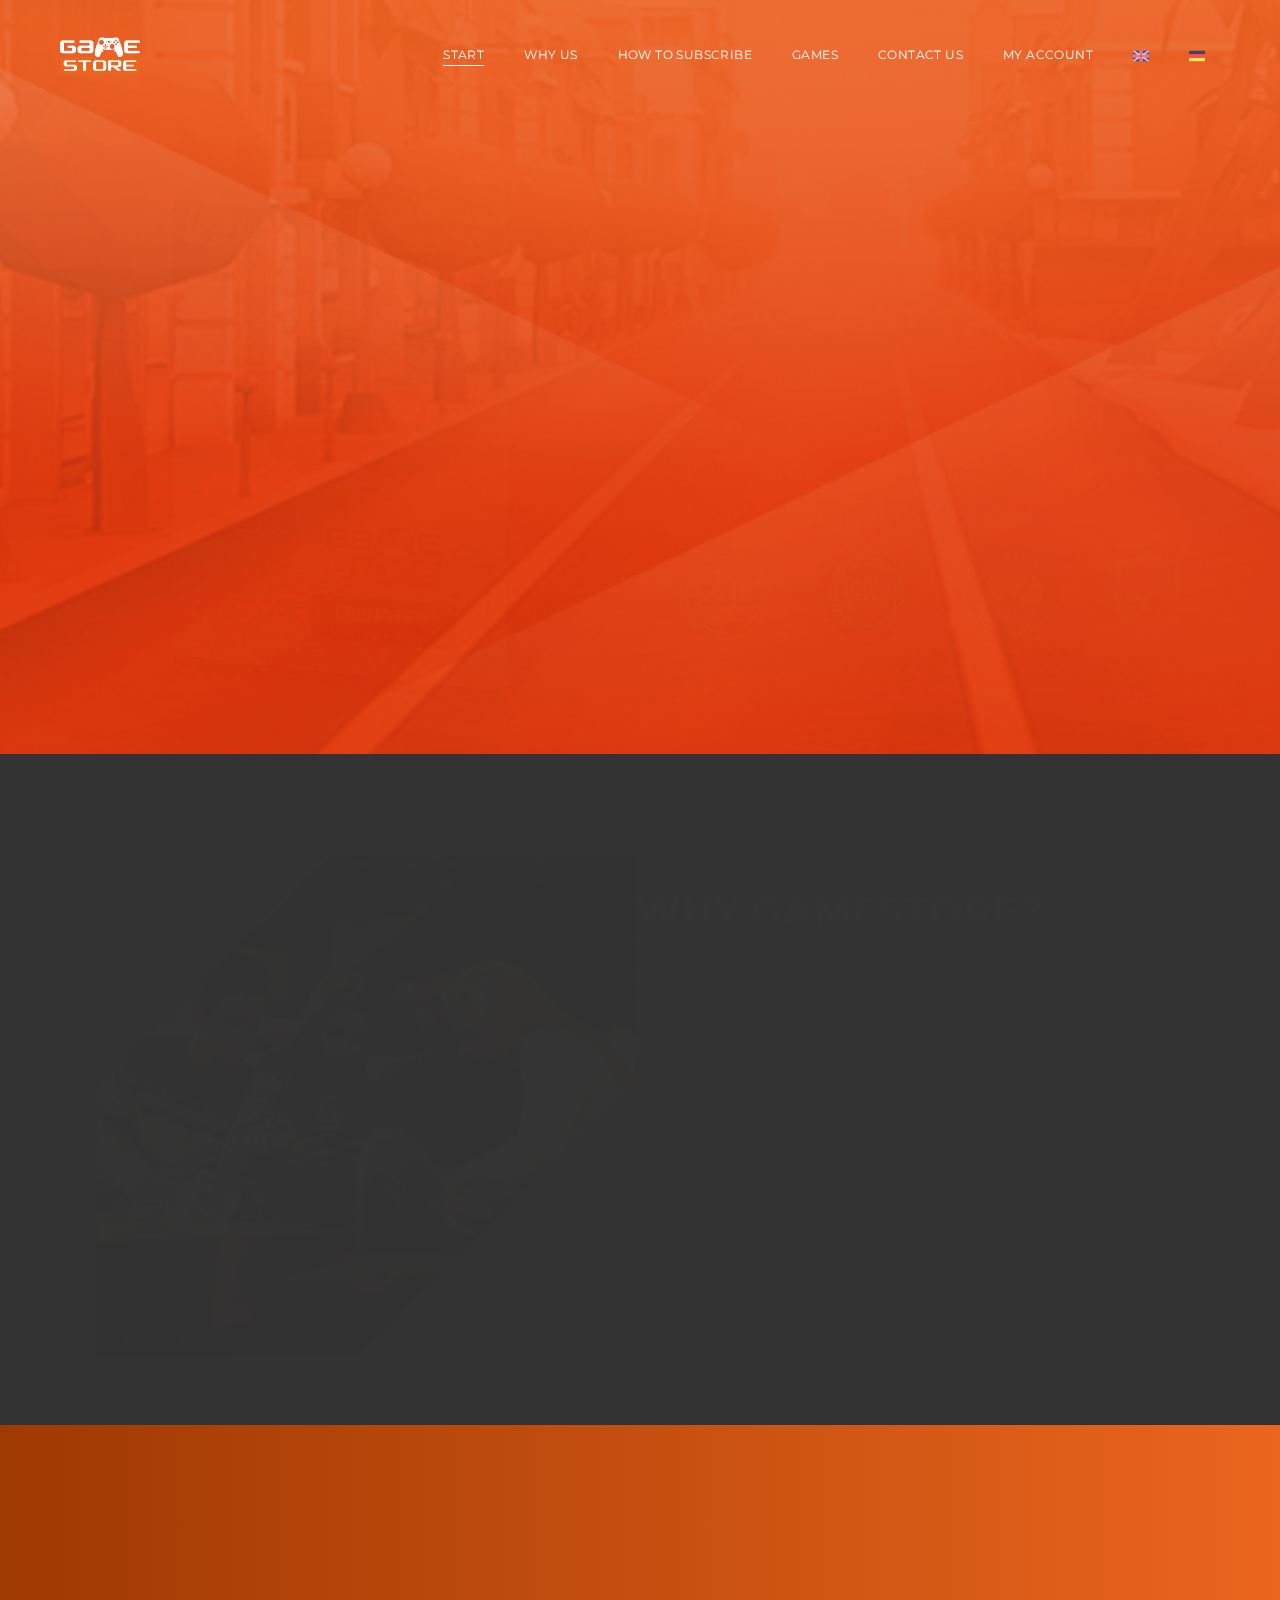
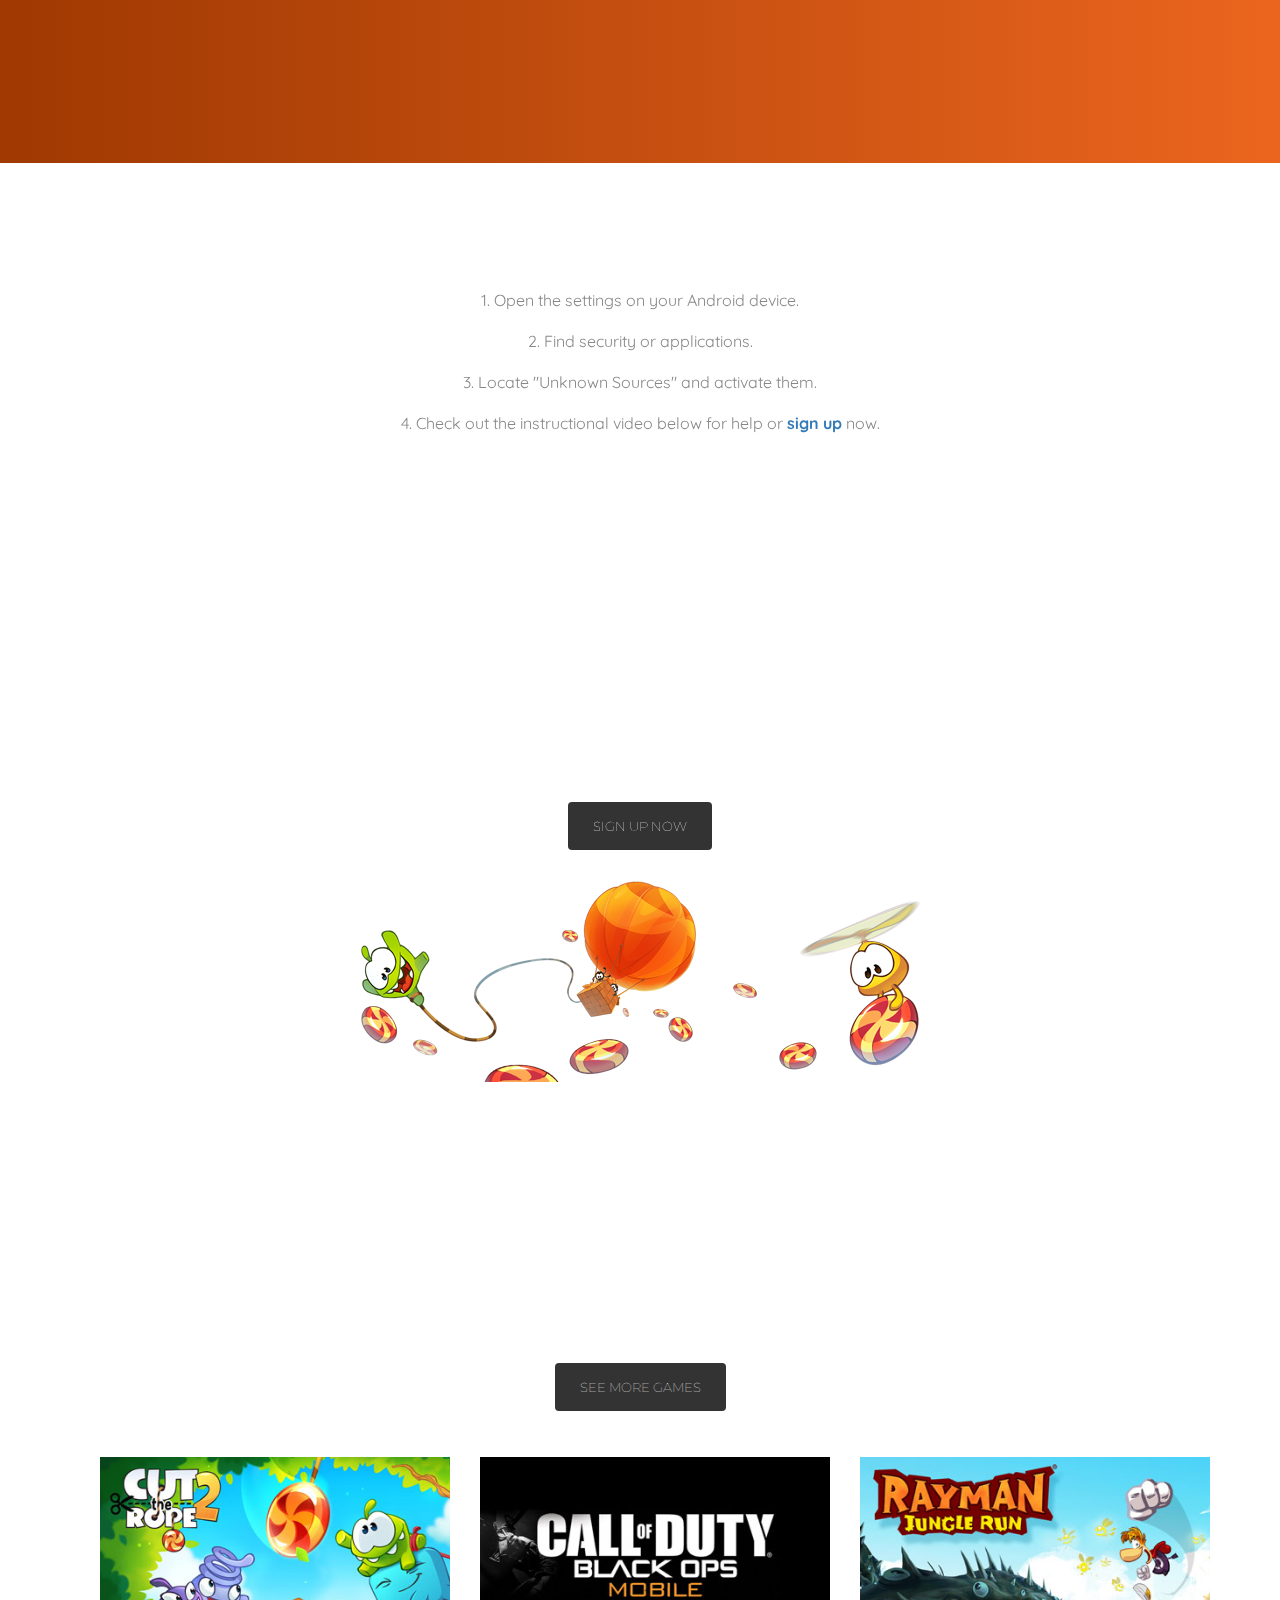
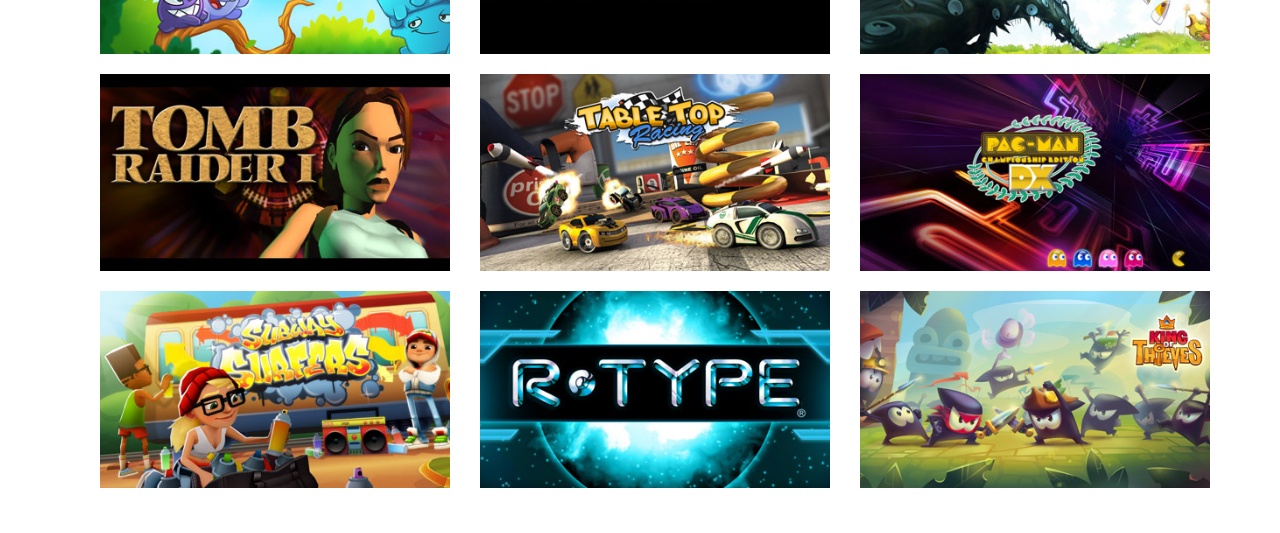
<file: index.html>
<html xmlns="http://www.w3.org/1999/xhtml" lang="en">

<head>
	<meta http-equiv="Content-Type" content="text/html; charset=utf-8" />
	<meta name="description" content="HTTrack is an easy-to-use website mirror utility. It allows you to download a World Wide website from the Internet to a local directory,building recursively all structures, getting html, images, and other files from the server to your computer. Links are rebuiltrelatively so that you can freely browse to the local site (works with any browser). You can mirror several sites together so that you can jump from one toanother. You can, also, update an existing mirror site, or resume an interrupted download. The robot is fully configurable, with an integrated help" />
	<meta name="keywords" content="httrack, HTTRACK, HTTrack, winhttrack, WINHTTRACK, WinHTTrack, offline browser, web mirror utility, aspirateur web, surf offline, web capture, www mirror utility, browse offline, local  site builder, website mirroring, aspirateur www, internet grabber, capture de site web, internet tool, hors connexion, unix, dos, windows 95, windows 98, solaris, ibm580, AIX 4.0, HTS, HTGet, web aspirator, web aspirateur, libre, GPL, GNU, free software" />
	<title>Local index - HTTrack Website Copier</title>
  <!-- Mirror and index made by HTTrack Website Copier/3.49-2 [XR&CO'2014] -->
	<style type="text/css">
	<!--

body {
	margin: 0;  padding: 0;  margin-bottom: 15px;  margin-top: 8px;
	background: #77b;
}
body, td {
	font: 14px "Trebuchet MS", Verdana, Arial, Helvetica, sans-serif;
	}

#subTitle {
	background: #000;  color: #fff;  padding: 4px;  font-weight: bold; 
	}

#siteNavigation a, #siteNavigation .current {
	font-weight: bold;  color: #448;
	}
#siteNavigation a:link    { text-decoration: none; }
#siteNavigation a:visited { text-decoration: none; }

#siteNavigation .current { background-color: #ccd; }

#siteNavigation a:hover   { text-decoration: none;  background-color: #fff;  color: #000; }
#siteNavigation a:active  { text-decoration: none;  background-color: #ccc; }


a:link    { text-decoration: underline;  color: #00f; }
a:visited { text-decoration: underline;  color: #000; }
a:hover   { text-decoration: underline;  color: #c00; }
a:active  { text-decoration: underline; }

#pageContent {
	clear: both;
	border-bottom: 6px solid #000;
	padding: 10px;  padding-top: 20px;
	line-height: 1.65em;
	background-image: url(backblue.gif);
	background-repeat: no-repeat;
	background-position: top right;
	}

#pageContent, #siteNavigation {
	background-color: #ccd;
	}


.imgLeft  { float: left;   margin-right: 10px;  margin-bottom: 10px; }
.imgRight { float: right;  margin-left: 10px;   margin-bottom: 10px; }

hr { height: 1px;  color: #000;  background-color: #000;  margin-bottom: 15px; }

h1 { margin: 0;  font-weight: bold;  font-size: 2em; }
h2 { margin: 0;  font-weight: bold;  font-size: 1.6em; }
h3 { margin: 0;  font-weight: bold;  font-size: 1.3em; }
h4 { margin: 0;  font-weight: bold;  font-size: 1.18em; }

.blak { background-color: #000; }
.hide { display: none; }
.tableWidth { min-width: 400px; }

.tblRegular       { border-collapse: collapse; }
.tblRegular td    { padding: 6px;  background-image: url(fade.gif);  border: 2px solid #99c; }
.tblHeaderColor, .tblHeaderColor td { background: #99c; }
.tblNoBorder td   { border: 0; }


// -->
</style>

</head>

<table width="76%" border="0" align="center" cellspacing="0" cellpadding="3" class="tableWidth">
	<tr>
	<td id="subTitle">HTTrack Website Copier - Open Source offline browser</td>
	</tr>
</table>
<table width="76%" border="0" align="center" cellspacing="0" cellpadding="0" class="tableWidth">
<tr class="blak">
<td>
	<table width="100%" border="0" align="center" cellspacing="1" cellpadding="0">
	<tr>
	<td colspan="6"> 
		<table width="100%" border="0" align="center" cellspacing="0" cellpadding="10">
		<tr> 
		<td id="pageContent"> 
<!-- ==================== End prologue ==================== -->

	<meta name="generator" content="HTTrack Website Copier/3.x">
	<TITLE>Local index - HTTrack</TITLE>
</HEAD>
<BODY>
<H1 ALIGN=Center>Index of locally available sites:</H1>
	<TABLE BORDER="0" WIDTH="100%" CELLSPACING="1" CELLPADDING="0">
		<TR>
			<TD BACKGROUND="fade.gif">
				&middot;
					<A HREF="gamestoreapp.com/en/index.html">
						gamestoreapp.com/en/index.html
					</A>		
			</TD>
		</TR>
	</TABLE>
	<BR>
	<BR>
	<BR>
  	<H6 ALIGN="RIGHT">
	<I>Mirror and index made by HTTrack Website Copier [XR&amp;CO'2008]</I>
	</H6>
	<!-- Mirror and index made by HTTrack Website Copier/3.49-2 [XR&CO'2014] -->
	<!-- Thanks for using HTTrack Website Copier! -->
	<meta HTTP-EQUIV="Refresh" CONTENT="0; URL=gamestoreapp.com/en/index.html">


<!-- ==================== Start epilogue ==================== -->
		</td>
		</tr>
		</table>
	</td>
	</tr>
	</table>
</td>
</tr>
</table>

<table width="76%" border="0" align="center" valign="bottom" cellspacing="0" cellpadding="0">
	<tr>
	<td id="footer"><small>&copy; 2008 Xavier Roche & other contributors - Web Design: Leto Kauler.</small></td>
	</tr>
</table>

</body>

</html>
</file>
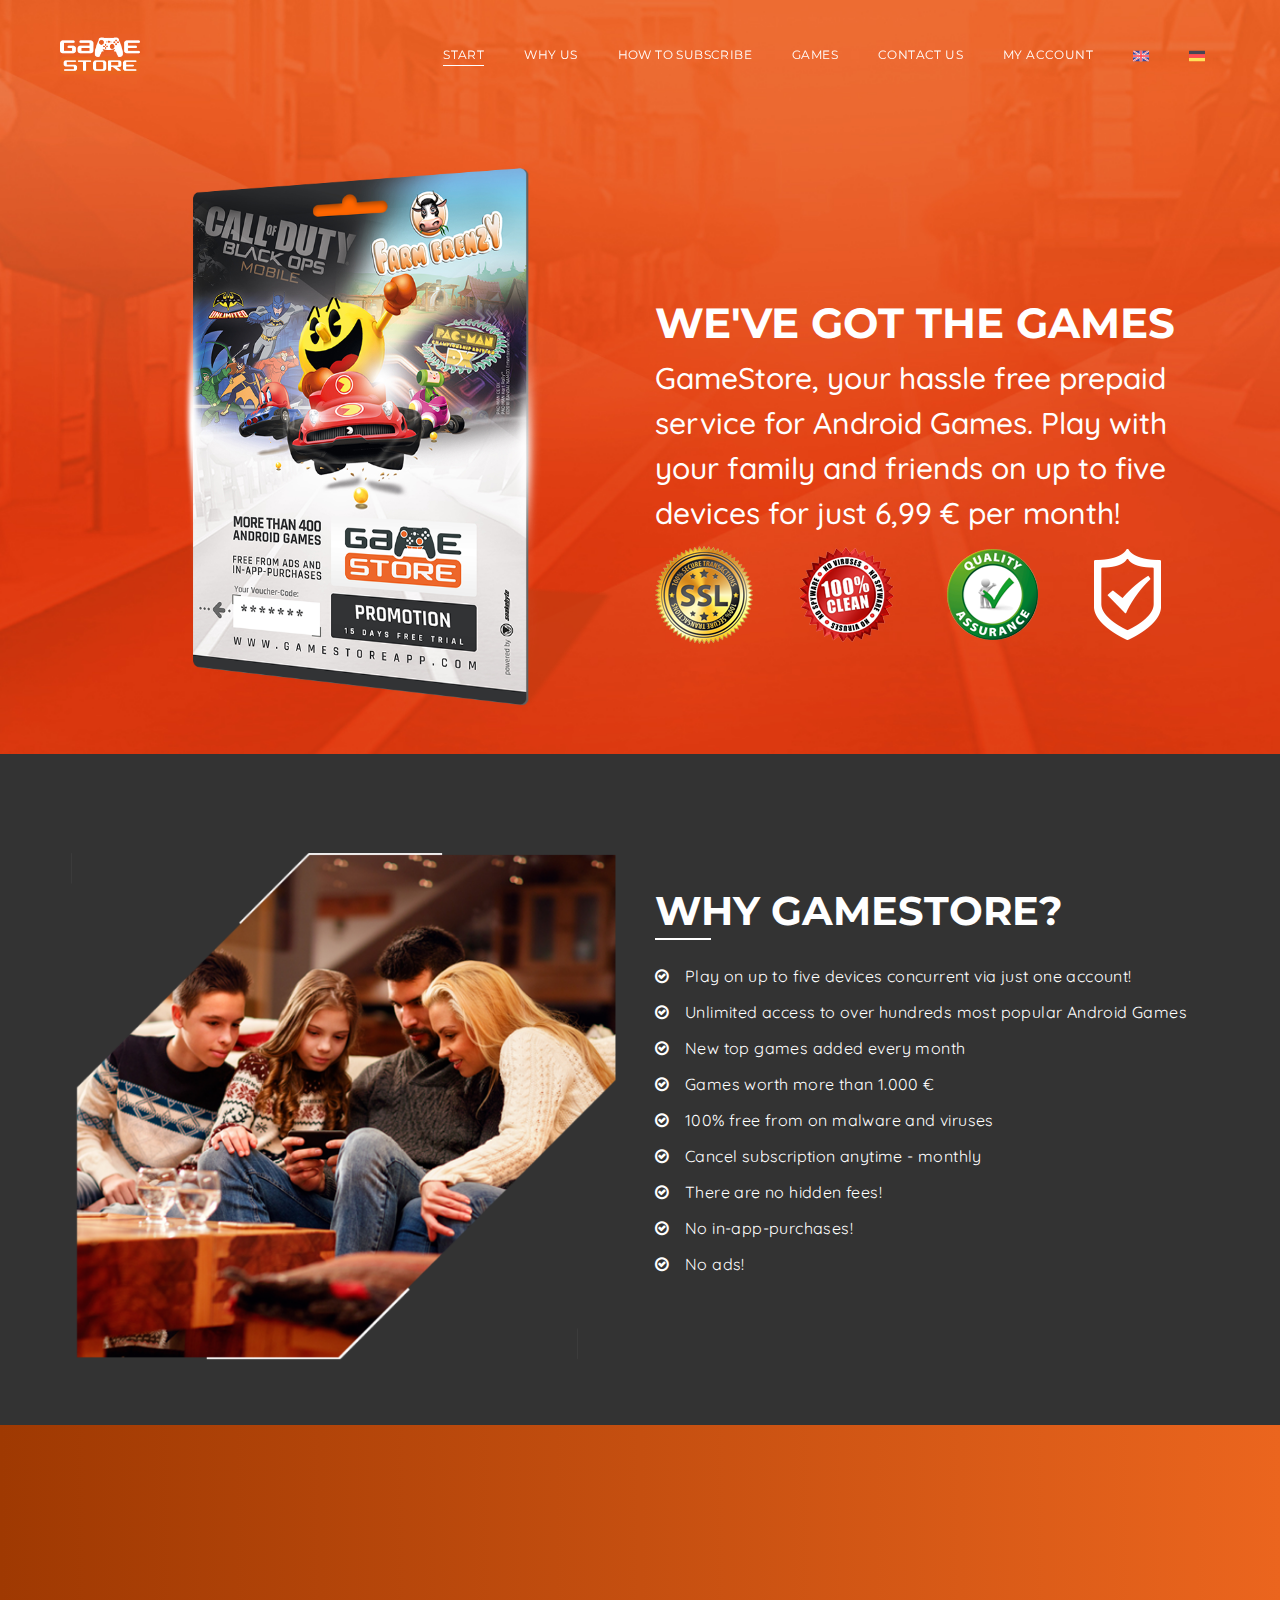
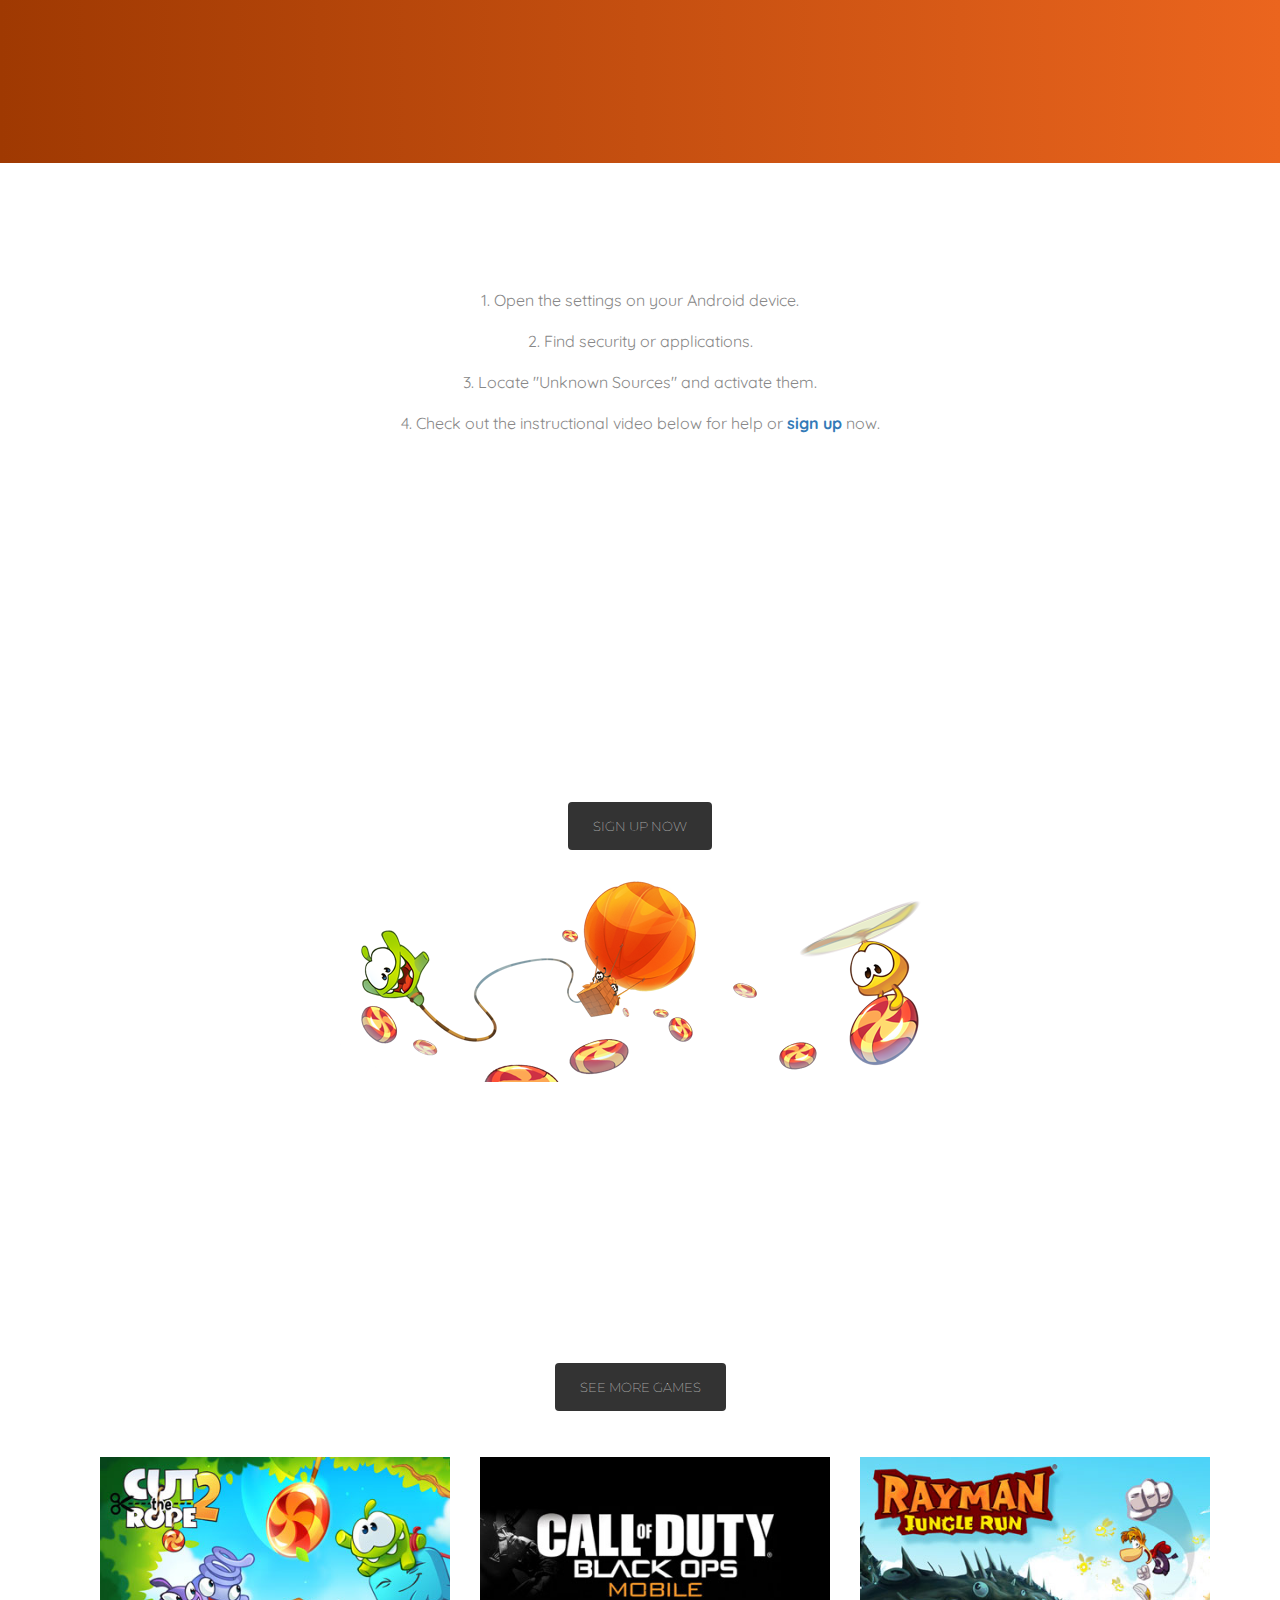
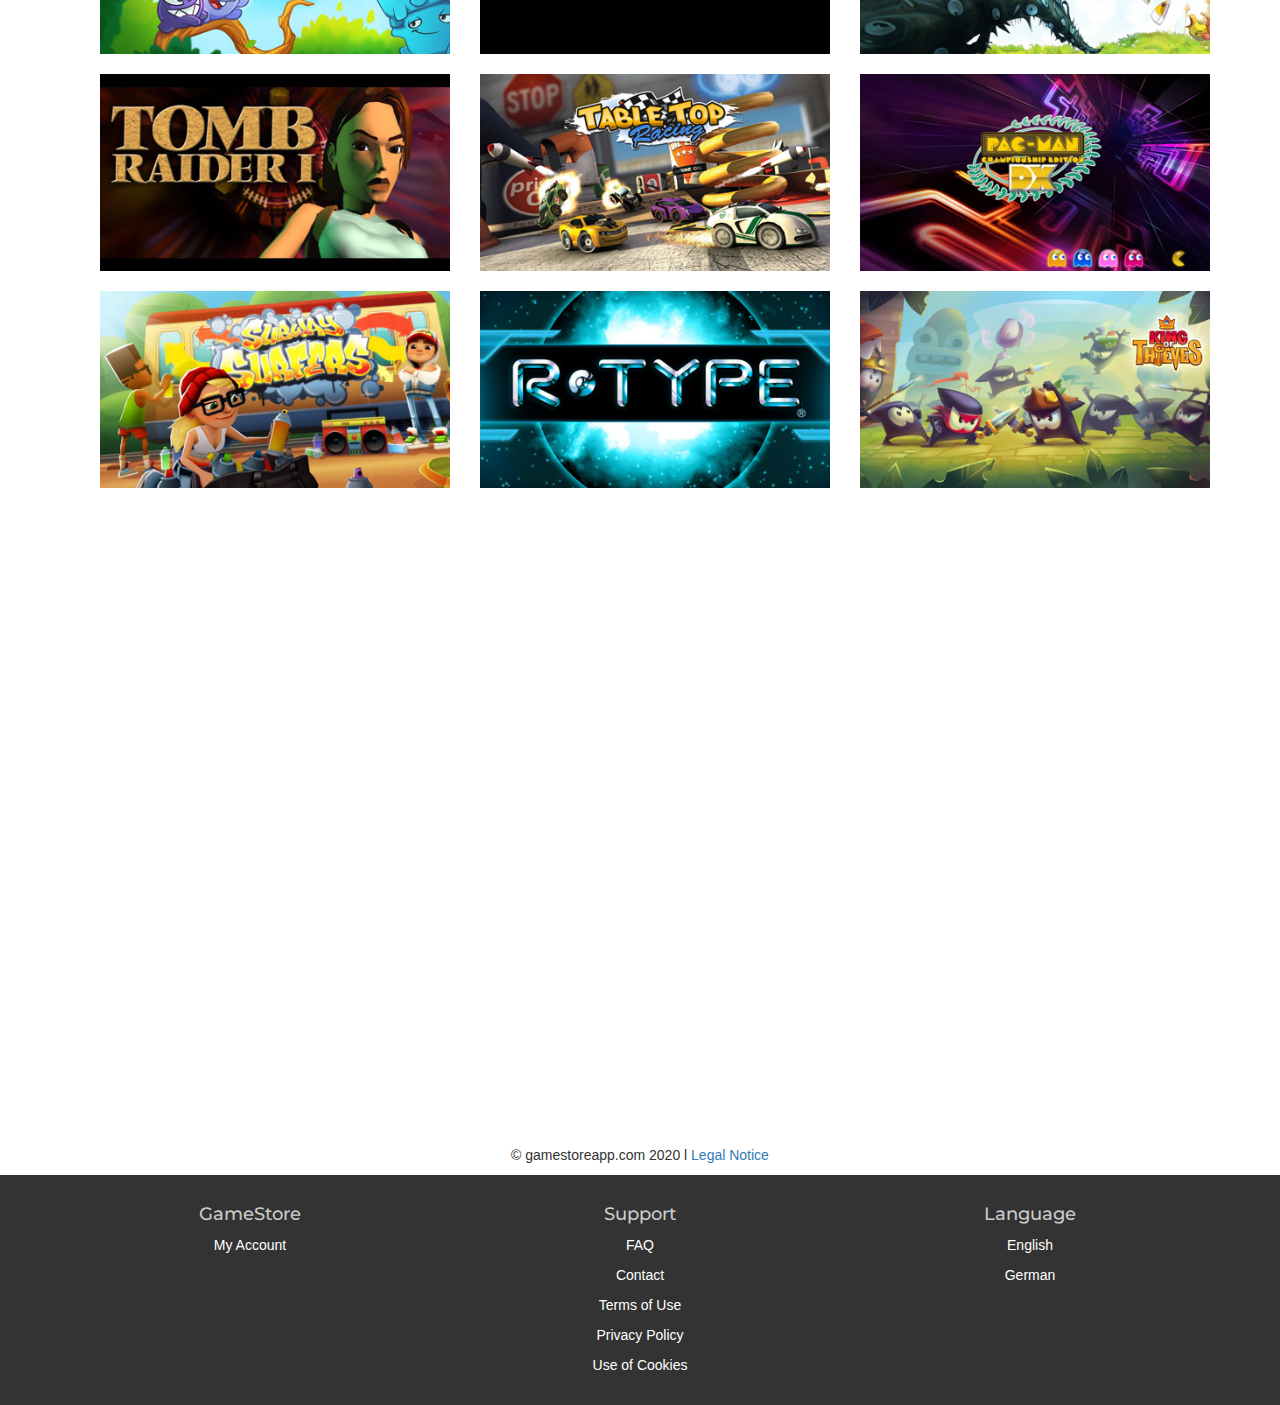
<file: gamestoreapp.com/en/index.html>
﻿<!DOCTYPE html>
<html lang="en">
<!--[if lt IE 7]>      <html class="no-js lt-ie9 lt-ie8 lt-ie7"> <![endif]-->
<!--[if IE 7]>         <html class="no-js lt-ie9 lt-ie8"> <![endif]-->
<!--[if IE 8]>         <html class="no-js lt-ie9"> <![endif]-->
<!--[if gt IE 8]><!-->
<!--<![endif]-->


<!-- Mirrored from gamestoreapp.com/en/ by HTTrack Website Copier/3.x [XR&CO'2014], Fri, 01 May 2020 12:55:02 GMT -->
<head>
    <!-- Basic Page Needs -->
    <meta http-equiv="Content-Type" content="text/html; charset=UTF-8">
    <meta name="description" content="Gamestore - Your hassle-free subscribtion service for more than 400 Android games. No ads, no in-app purchases, no strings attached.">
    <meta name="author" content="GameStore">

    <!-- Page Title -->
    <title>GameStore</title>

    <!-- Mobile Specific Meta -->
    <meta name="viewport" content="width=device-width, initial-scale=1">

    <!-- Favicon -->
    <link rel="shortcut icon" type="image/x-icon" href="img/logo.png" />

    <!--
            Google Font
            ================================================== -->

    <link href="https://fonts.googleapis.com/css?family=Montserrat:400,700|Quicksand" rel="stylesheet">

    <!--
            CSS Files
            ================================================== -->

    <!-- Bootstrap v3.7 -->
    <link rel="stylesheet" href="css/bootstrap.min.css">
    <!-- Animate -->
    <link rel="stylesheet" href="css/animate.min.css">
    <!-- Magnific Popup -->
    <link rel="stylesheet" href="css/magnific-popup.css">
    <!-- Lity -->
    <link rel="stylesheet" href="css/lity.min.css">
    <!-- Owl Carousel -->
    <link rel="stylesheet" href="css/owl.carousel.min.css">
    <link rel="stylesheet" href="css/owl.theme.default.min.css">
    <!-- Main Style -->
    <link rel="stylesheet" href="css/style.css">

    <!-- Modernizer Script for old Browsers -->
    <script src='js/modernizr-2.6.2.min.js'></script>
	
<script>
  (function(i,s,o,g,r,a,m){i['GoogleAnalyticsObject']=r;i[r]=i[r]||function(){
  (i[r].q=i[r].q||[]).push(arguments)},i[r].l=1*new Date();a=s.createElement(o),
  m=s.getElementsByTagName(o)[0];a.async=1;a.src=g;m.parentNode.insertBefore(a,m)
  })(window,document,'script','https://www.google-analytics.com/analytics.js','ga');

  ga('create', 'UA-109488313-1', 'https://www.gamestoreapp.com/','applandGlobalTracker');
  ga('applandGlobalTracker.send', 'pageview');
  ga('create', 'UA-109488313-1', 'https://www.gamestoreapp.com/','myTracker');
  ga('myTracker.send', 'pageview');
</script>


<!-- Facebook Pixel Code -->
<script>
!function(f,b,e,v,n,t,s)
{if(f.fbq)return;n=f.fbq=function(){n.callMethod?
n.callMethod.apply(n,arguments):n.queue.push(arguments)};
if(!f._fbq)f._fbq=n;n.push=n;n.loaded=!0;n.version='2.0';
n.queue=[];t=b.createElement(e);t.async=!0;
t.src=v;s=b.getElementsByTagName(e)[0];
s.parentNode.insertBefore(t,s)}(window,document,'script',
'https://connect.facebook.net/en_US/fbevents.js');
fbq('init', '234417943878817'); 
fbq('track', 'PageView');
</script>
<noscript>
<img height="1" width="1" 
src="https://www.facebook.com/tr?id=234417943878817&amp;ev=PageView&amp;noscript=1"/>
</noscript>
<!-- End Facebook Pixel Code -->
</head>

<body>

    <!--
        Start Header
        ==================================== -->

    <header id="home">
        <div class="testimonials">

            <!-- Start Navigation Bar -->

            <div class="navbar custom-navbar navbar-fixed-top" role="navigation">
                <div class="container">

                    <!-- Mobile Menu -->
                    <div class="navbar-header">
                        <button class="navbar-toggle" data-toggle="collapse" data-target=".navbar-collapse">
                            <span class="icon icon-bar"></span>
                            <span class="icon icon-bar"></span>
                            <span class="icon icon-bar"></span>
                        </button>
                        <!-- Logo Here -->
                        <a href="index-2.html" class="navbar-brand"><img src="img/logo.png" alt="GameStore" title="GameStore"></a>
                    </div>

                    <!-- Navigation Links -->
                    <div class="collapse navbar-collapse">
                        <ul class="nav navbar-nav navbar-right">
                            <li class="active"><a class="smoothScroll" href="#home">Start</a></li>
                            <li><a class="smoothScroll" href="#whyus">Why us</a></li>
                            <li><a class="smoothScroll" href="#subscribe">How to Subscribe</a></li>
                            <li><a class="smoothScroll" href="#games">Games</a></li>
                            <li><a class="smoothScroll" href="#contact">Contact us</a></li>
							<li><a class="smoothScroll" href="https://utby-pgw.appland.se/login?lang=en">My Account</a></li>
								<li><a class="smoothScroll" href="index-2.html"><img src="img/flag/united_kingdom.png" width="16" height="16" alt="englisch"></a></li>
								<li><a class="smoothScroll" href="https://gamestoreapp.com/de/index.html"><img src="img/flag/germany.png" width="16" height="16" alt="deutsch"></a></li>
                        </ul>
                    </div>

                </div>
                <!-- End Container Nav -->
            </div>

            <!-- End Navigation Bar -->

            <div class="container">

                <!-- Start Text Header -->
                <div class="header-inner">
                    <div class="header-content">
                        <div class="row">
				<!-- Start Header Photo -->
				<br><br>
                    <div class="col-md-6 wow fadeInLeft">
                        <div class="home-photo">
                            <img class="img-responsive" src="img/header-gamestore-characters.png" alt="GameStore">
                        </div>
<br><br>
                    </div>
                            <div class="col-md-6">
                                <!-- Start Left Side -->
                                <div class="content-info wow fadeInRight">
                                    <h1 class="home-title">We've got the Games</h1>
                                    <h4>GameStore, your hassle free prepaid service for Android Games. Play with your family and friends on up to five devices for just 6,99 € per month!</h4>
                                <img class="img-responsive" src="img/gamestore-seals.png" alt="GameStore">
                               </div>
                            </div>
<br>
                            <!-- End Left Side -->
                        </div>
                    </div>
                </div><!-- End Text Header -->
            </div><!-- End Container -->
        </div><!-- End Overlay -->
    </header><!-- End Header -->

    <!--
        End Header
        ==================================== -->

    <!--
        Start Why Us?
        ==================================== -->

    <section id="whyus" class="why-us">
        <div class="overlay">
            <div class="container">
                <div class="row">
                   <!-- Start Whyus Photo -->
                    <div class="col-md-6 wow fadeInRight">
                        <div class="why-photo">
                            <img class="img-responsive" src="img/whyus-gamestore.png" alt="GameStore">
                        </div>
                    </div>
                    <!-- End Whyus Photo -->
                    <!-- Start Whyus Content -->
                    <div class="col-md-6 wow fadeInLeft">
                        <div class="why-content">
                            <h2 class="h1">Why GameStore?</h2>
				<div class="why-feat">
                                <p><i class="fa fa-check-circle-o"></i>Play on up to five devices concurrent via just one account!</p>
                                <p><i class="fa fa-check-circle-o"></i>Unlimited access to over hundreds most popular Android Games</p>
                                <p><i class="fa fa-check-circle-o"></i>New top games added every month</p>
                                <p><i class="fa fa-check-circle-o"></i>Games worth more than 1.000 €</p>
                                <p><i class="fa fa-check-circle-o"></i>100% free from on malware and viruses</p>
                                <p><i class="fa fa-check-circle-o"></i>Cancel subscription anytime - monthly</p>
                                <p><i class="fa fa-check-circle-o"></i>There are no hidden fees!</p>
                                <p><i class="fa fa-check-circle-o"></i>No in-app-purchases!</p>
                                <p><i class="fa fa-check-circle-o"></i>No ads!</p>
                            </div> 
                        </div>
                    </div>
                    <!-- End Whyus Content -->
                </div><!-- End row -->
            </div><!-- End Container -->
        </div><!-- End Overlay -->
    </section><!-- End Why Us Section -->

    <!--
        End Why Us?
        ==================================== -->
		
		<!--
        Start Watch Video
        ==================================== -->
        
        <section id="w-video" class="w-video">
            <div class="overlay">
                <div class="container">
                   <!-- Start Video Title -->
                    <div class="video-title">
                        <h2 class="h1 wow fadeInUp">Watch Video</h2>
                        <p class="wow fadeInDown">We have prepared a short video to show you what GameStore is all about.</p>
                    </div>
                   <!-- End Video Title -->
                    <!-- Start Video Link -->
                    <div class="video-icon wow fadeInDown">
                        <a href="video/GAME_STORE_VIDEO.mp4" data-lity>
                            <i class="fa fa-play"></i>
                        </a>
                    </div>
                    <!-- End Video Link -->
                </div><!-- End container -->
            </div><!-- End overlay -->
        </section><!-- End Video Section -->
        
    <!--
        End Watch Video
        ==================================== -->

    <!--
        Start How to Subscribe
        ==================================== -->

    <section id="subscribe" class="screenshot">
      <div class="container">
        <div class="row">
                <div class="col-md-12">
                  <div class="section-title text-center">
                    <h2 class="h1 wow fadeInUp">How To Subscribe</h2>
                    <p>1. Open the settings on your Android device.</p>
                    <p>2. Find security or applications.</p>
                    <p>3. Locate "Unknown Sources" and activate them.</p>
                    <p>4. Check out the instructional video below for help or <a href="https://account.gamestoreapp.com/en/app"><b>sign up</b></a> now.</p>
                    <br>
                    <iframe width="560" height="315" src="https://www.youtube.com/embed/nfTU2wuM06I?rel=0" frameborder="0" allow="autoplay; encrypted-media" allowfullscreen></iframe>
<br>
                   <div class="dwn-butt">
                   <a href="https://account.gamestoreapp.com/en/app"></i>SIGN UP NOW</a>                   <br><br>
                    <p></p>
				
					<div class="col-md-12">
               <center><img src="img/subscribe-gamestore.png" alt="GameStore" class="img-responsive"></center>
                  </div>
                </div>
              </div>

            <!-- End Container -->
            <p></p>
          </section>
        </div>
      </div>
    </section><!-- End Screenshot Section -->

    <!--
        End Subscribe
        ==================================== -->
    <!--
        Start Testimonials
        ==================================== -->

    <section id="games" class="testimonials">
        <div class="overlay">
            <div class="container">
                <!-- Start Section Title -->
                <div class="row">
                    <div class="col-md-12">
                        <div class="section-title text-center">
                            <h2 class="h1 wow fadeInUp">Games</h2>
                            <div class="game-genres-container">
<p class="wow fadeInDown">GameStore comes with over hundreds games in nine different categories. We've got something for everyone, from retro to right-now, action to strategy, and everything in between. But don't take just take our word for it: we’re giving you a no-strings-attached, free, 15-day trial period to play and discover for yourself!</p>
<div class="dwn-butt"> <a href="https://www.gamestoreapp.com/games/index.html">SEE MORE GAMES</a><br><br> </div>
<br>
<div class="container">
<div id="game-genres">
<br>
<div class="col-sm-6 col-md-4 text-center">
<a href="https://www.gamestoreapp.com/games/details/?id=139124">
<div class="icon">
<img class="img-responsive" img src="img/games-cut-the-rope.jpg" onmouseover="this.src='img/games-cut-the-rope-hover.jpg'" onmouseout="this.src='img/games-cut-the-rope.jpg'">
</div>
<br>
</a>
</div>
<div class="col-sm-6 col-md-4 text-center">
<a href="https://www.gamestoreapp.com/games/details/?id=144500">
<div class="icon">
<img class="img-responsive" img src="img/games-call-of-duty-black-ops.jpg" onmouseover="this.src='img/games-call-of-duty-black-ops-hover.jpg'" onmouseout="this.src='img/games-call-of-duty-black-ops.jpg'">
</div>
<br>
</a>
</div>
<div class="col-sm-6 col-md-4 text-center">
<a href="https://www.gamestoreapp.com/games/details/?id=146350">
<div class="icon">
<img class="img-responsive" img src="img/games-rayman-jungle-run.jpg" onmouseover="this.src='img/games-rayman-jungle-run-hover.jpg'" onmouseout="this.src='img/games-rayman-jungle-run.jpg'">
</div>
<br>
</a>
</div>
<div class="col-sm-6 col-md-4 text-center">
<a href="https://www.gamestoreapp.com/games/details/?id=146880">
<div class="icon">
<img class="img-responsive" img src="img/games-tomb-raider.jpg" onmouseover="this.src='img/games-tomb-raider-hover.jpg'" onmouseout="this.src='img/games-tomb-raider.jpg'">
</div>
<br>
</a>
</div>
<div class="col-sm-6 col-md-4 text-center">
<a href="https://www.gamestoreapp.com/games/details/?id=142294">
<div class="icon">
<img class="img-responsive" img src="img/games-table-top-racing.jpg" onmouseover="this.src='img/games-table-top-racing-hover.jpg'" onmouseout="this.src='img/games-table-top-racing.jpg'">
</div>
<br>
</a>
</div>
<div class="col-sm-6 col-md-4 text-center">
<a href="https://www.gamestoreapp.com/games/details/?id=146990">
<div class="icon">
<img class="img-responsive" img src="img/games-pac-man-dx.jpg" onmouseover="this.src='img/games-pac-man-dx-hover.jpg'" onmouseout="this.src='img/games-pac-man-dx.jpg'">
</div>
<br>
</a>
</div>
<div class="col-sm-6 col-md-4 text-center">
<a href="https://www.gamestoreapp.com/games/details/?id=145805">
<div class="icon">
<img class="img-responsive" img src="img/games-subway-surfers.jpg" onmouseover="this.src='img/games-subway-surfers-hover.jpg'" onmouseout="this.src='img/games-subway-surfers.jpg'">
</div>
<br>
</a>
</div>
<div class="col-sm-6 col-md-4 text-center">
<a href="https://www.gamestoreapp.com/games/details/?id=146351">
<div class="icon">
<img class="img-responsive" img src="img/games-r-type.jpg" onmouseover="this.src='img/games-r-type-hover.jpg'" onmouseout="this.src='img/games-r-type.jpg'">
</div>
<br>
</a>
</div>
<div class="col-sm-6 col-md-4 text-center">
<a href="https://www.gamestoreapp.com/games/details/?id=139126">
<div class="icon">
<img class="img-responsive" img src="img/games-king-of-thieves.jpg" onmouseover="this.src='img/games-king-of-thieves-hover.jpg'" onmouseout="this.src='img/games-king-of-thieves.jpg'">
</div>
<br>
</a>
</div>
</div>

                        </div>
                    </div>
                </div>
                <!-- End Section Title -->
                <div class="row">
                    <div class="col-md-offset-2 col-md-8 wow fadeInDown">
                      
                  </div>
                </div><!-- End row -->
            </div><!-- End container -->
        </div><!-- End Overlay -->
    </section><!-- End Testimonials Section -->

    <!--
        End Testimonials
        ==================================== -->
        
 

    <!--
        Start Download
        ==================================== -->

    <section id="contact" class="download-app">
        <div class="container">
            <div class="row">
               <!-- Start Download Content -->
                <div class="col-md-6">
                    <div class="download-content wow fadeInRight">
                        <h2 class="h1">Contact Us</h2>
                        <p>Want to stay up-to-date on what’s new in the world of GameStore? Need help or have questions? We’ve got you covered! Head on over to Facebook or simply send us an email. We’re here every step of the way to make GameStore an effortlessly enjoyable way to play.</p>
                        <!-- Store-button -->
 <div class="dwn-butt"><a href="https://www.facebook.com/gamestoreapp/"><i class="fa fa-facebook"></i>Facebook</a> 
 <a href="mailto:support@gamestoreapp.com"><i class="fa fa-facebook"></i>Send Mail</a></div> 
                        <!-- Store-button -->
                    </div>
                </div>
                <!-- End Download Content -->
                <!-- Start Download Photo -->
                <div class="col-md-6">
                    <div class="download-photo wow fadeInLeft">
                        <img class="img-responsive" src="img/community-gamestore.png" alt="GameStore">
                    </div>
                </div>
                <!-- End Download Photo -->
            </div><!-- End row -->
        </div><!-- End container -->
    </section><!-- End Download App Section -->

    <!--
        End Download
        ==================================== -->
        


<!--
        Start Contact
        ==================================== -->

<!--    <section id="contact2" class="contact">
        <div class="container">
            <!-- Start Section Title -->
<!--            <div class="row">
                <div class="col-md-12">
                    <div class="section-title text-center">
                        <h2 class="h1 wow fadeInUp">Contact us</h2>
                        <span class="title-underline"><i class="fa fa-circle-thin"></i></span>
						<p>Text coming soon..</p>
                </div>
            </div>
            <!-- End Section Title -->
            <!-- Start Contact Form -->
<!--            <div class="contact-form wow fadeInDown">
                <div class="col-md-8 col-md-offset-2">
                    <form action="">
                        <div class="col-md-12">
                            <div class="send-butt">
                                <a href="mailto:support@gamestoreapp.com">Send Mail</a>
                            </div>
                        </div>
                    </form>
                </div>
            </div>
            <!-- End Contact Form -->
            <!-- Start Social Media Links -->
<!--            <div class="col-md-12 wow fadeInDown">
                <div class="social-links">
                    <a href="https://www.facebook.com/gamestoreapp/"><i class="fa fa-facebook"></i></a>
                    <a href="https://twitter.com/gamestoreapp"><i class="fa fa-twitter"></i></a>                </div>
            </div>
            <!-- End Social Media Links -->
<!--        </div><!-- End container -->
    </section><!-- End Contact Section -->
		<div>
			<p><center>
			 © gamestoreapp.com 2020 l <a href="legalnotice.html">Legal Notice</a>
			</center></p>
		</div>
		
				<footer id="footer" class="site-footer">
					<section id="footer">
						<div class="container">
							<div class="row">
								<br>
								<div class="col-md-4 col-sm-6">
									<div class="footerWidget">
										<h4 style="color:#cccccc";><center>GameStore</center></h4>
										<p><center><a href="https://utby-pgw.appland.se/login?lang=en" title="My Account" style="color:#ffffff;">My Account</a></center></p>
									</div>
								</div>

								<div class="col-md-4 col-sm-6">
									<div class="footerWidget">
										<h4 style="color:#cccccc";><center>Support</center></h4>
										<p><center><a href="https://account.gamestoreapp.com/en/support" title="FAQ" style="color:#ffffff;">FAQ</a></center></p>
										<p><center><a href="https://account.gamestoreapp.com/en/contact" title="Contact" style="color:#ffffff;">Contact</a></center></p>
										<p><center><a href="https://account.gamestoreapp.com/en/terms-and-conditions" title="Terms of Use" style="color:#ffffff;">Terms of Use</a></center></p>
										<p><center><a href="https://account.gamestoreapp.com/en/privacy-policy" title="Privacy Policy" style="color:#ffffff;">Privacy Policy</a></center></p>
										<p><center><a href="https://account.gamestoreapp.com/en/privacy-policy#cookies" title="Use of Cookies" style="color:#ffffff;">Use of Cookies</a></center></p>
									</div>
								</div>

								<div class="col-md-4 col-sm-6">
									<div class="footerWidget">
										<h4 style="color:#cccccc";><center>Language</center></h4>
										<p><center><a href="https://www.gamestoreapp.com/en" title="Englisch" style="color:#ffffff;">English</a></center></p>
										<p><center><a href="https://www.gamestoreapp.com/de" title="German" style="color:#ffffff;">German</a></center></p>
									</div>
								</div>
							</div>
						</div>
						<br>
					</section>
				</footer>
    <!--
        End Contact
        ==================================== -->
        
    <!--
        Start Back To Top
        ==================================== -->

    <div id="scroll-top">
        <i class="fa fa-long-arrow-up fa-2x"></i>
    </div>

    <!--
        End Back To Top
        ==================================== -->
        
    <!--
        Start Preloader
        ==================================== -->

    <div id="loading-mask">
        <div class="loader">
            <div class="loader-inner box1"></div>
            <div class="loader-inner box2"></div>
            <div class="loader-inner box3"></div>
        </div>
    </div>

    <!--
        End Preloader
        ==================================== -->

    <!--
            JS Files
            ==================================== -->

    <!-- Main jQuery -->
    <script src="js/jquery-3.2.1.min.js"></script>
    <!-- Bootstrap v3.7 -->
    <script src="js/bootstrap.min.js"></script>
    <!-- Owl Carousel -->
    <script src="js/owl.carousel.min.js"></script>
    <!-- SmoothScroll -->
    <script src="js/SmoothScroll.js"></script>
    <!-- Appear -->
    <script src="js/jquery.appear.js"></script>
    <!-- CountTo -->
    <script src="js/jquery.countTo.js"></script>
    <!-- Magnific Popup -->
    <script src="js/jquery.magnific-popup.min.js"></script>
    <!-- Lity -->
    <script src="js/lity.min.js"></script>
    <!-- Wow Plugin -->
    <script src="js/wow.min.js"></script>
    <!-- Custom JS -->
    <script src="js/custom.js"></script>
    
    <script>
    $(window).on("load", function () {
        $(".loader").fadeOut(function () {
            $("#loading-mask").fadeOut("slow");
        });
    });
    </script>

</body>


<!-- Mirrored from gamestoreapp.com/en/ by HTTrack Website Copier/3.x [XR&CO'2014], Fri, 01 May 2020 12:55:50 GMT -->
</html>
</file>
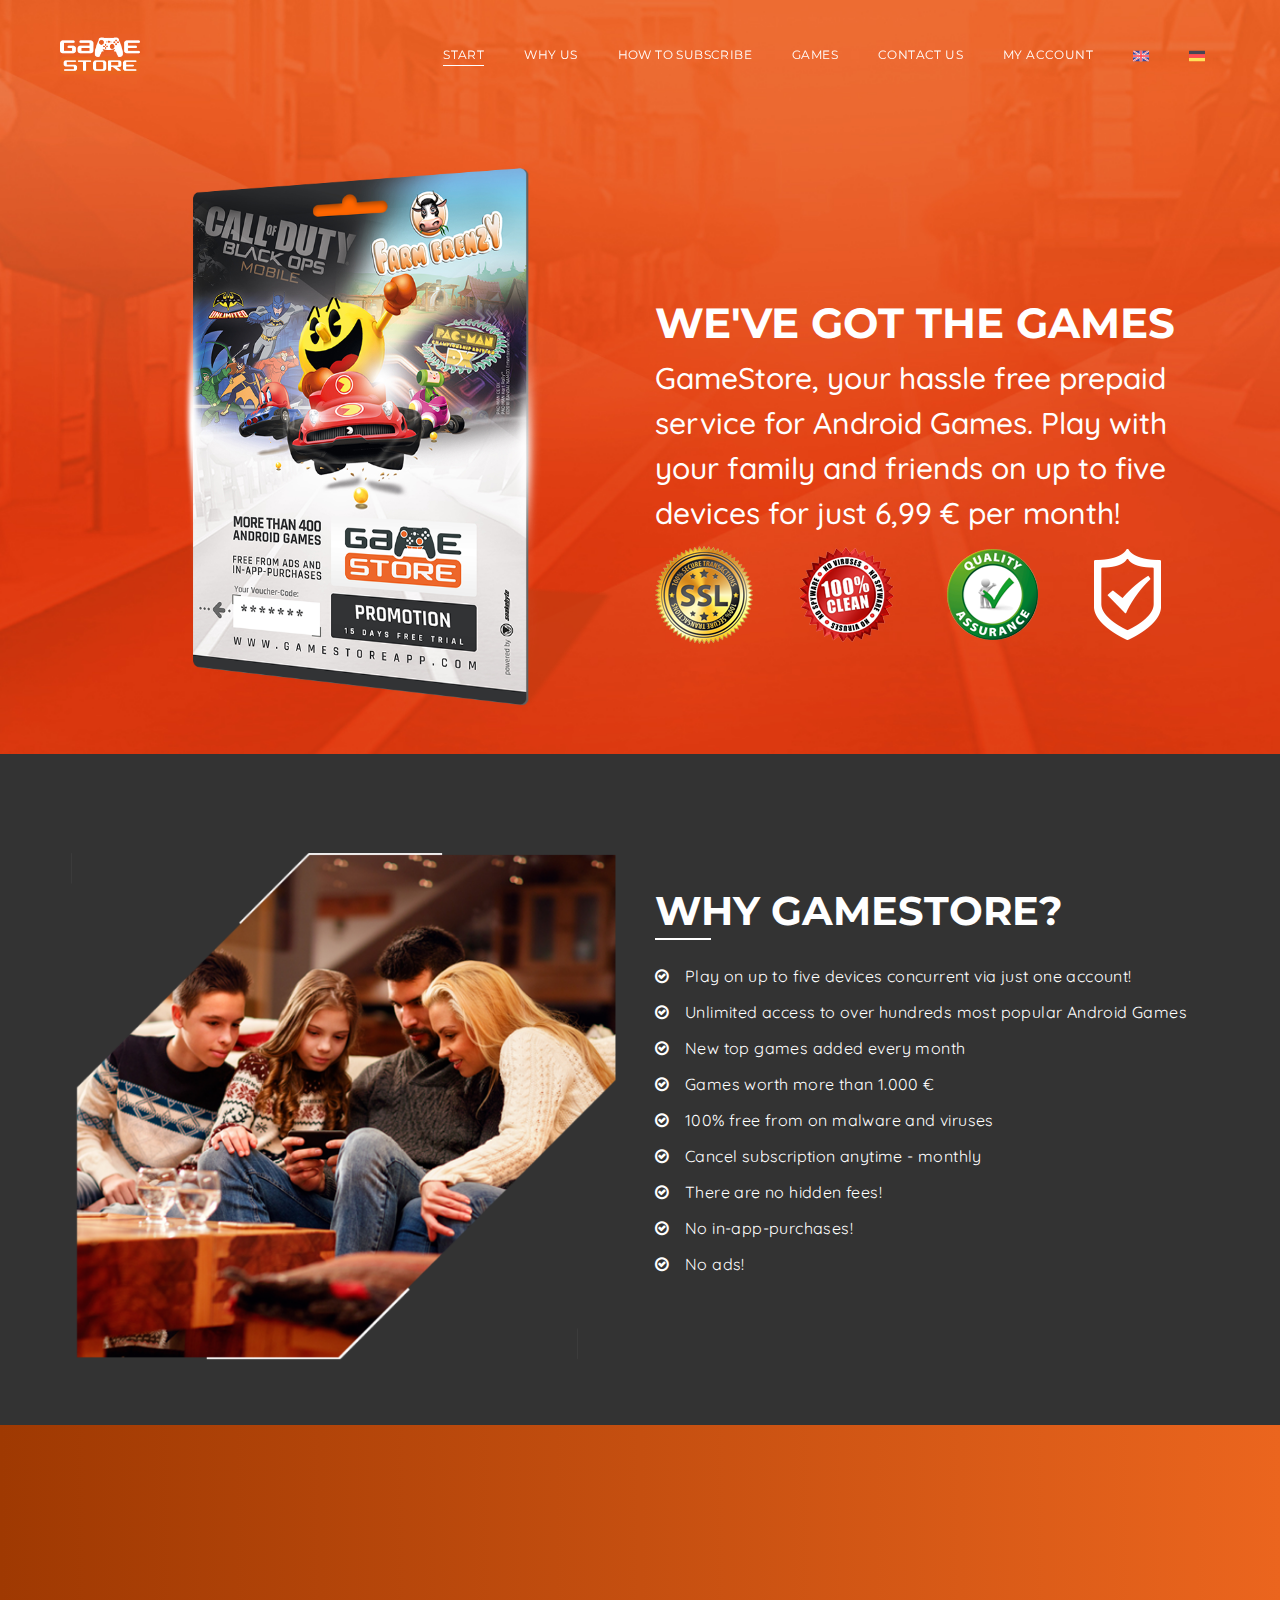
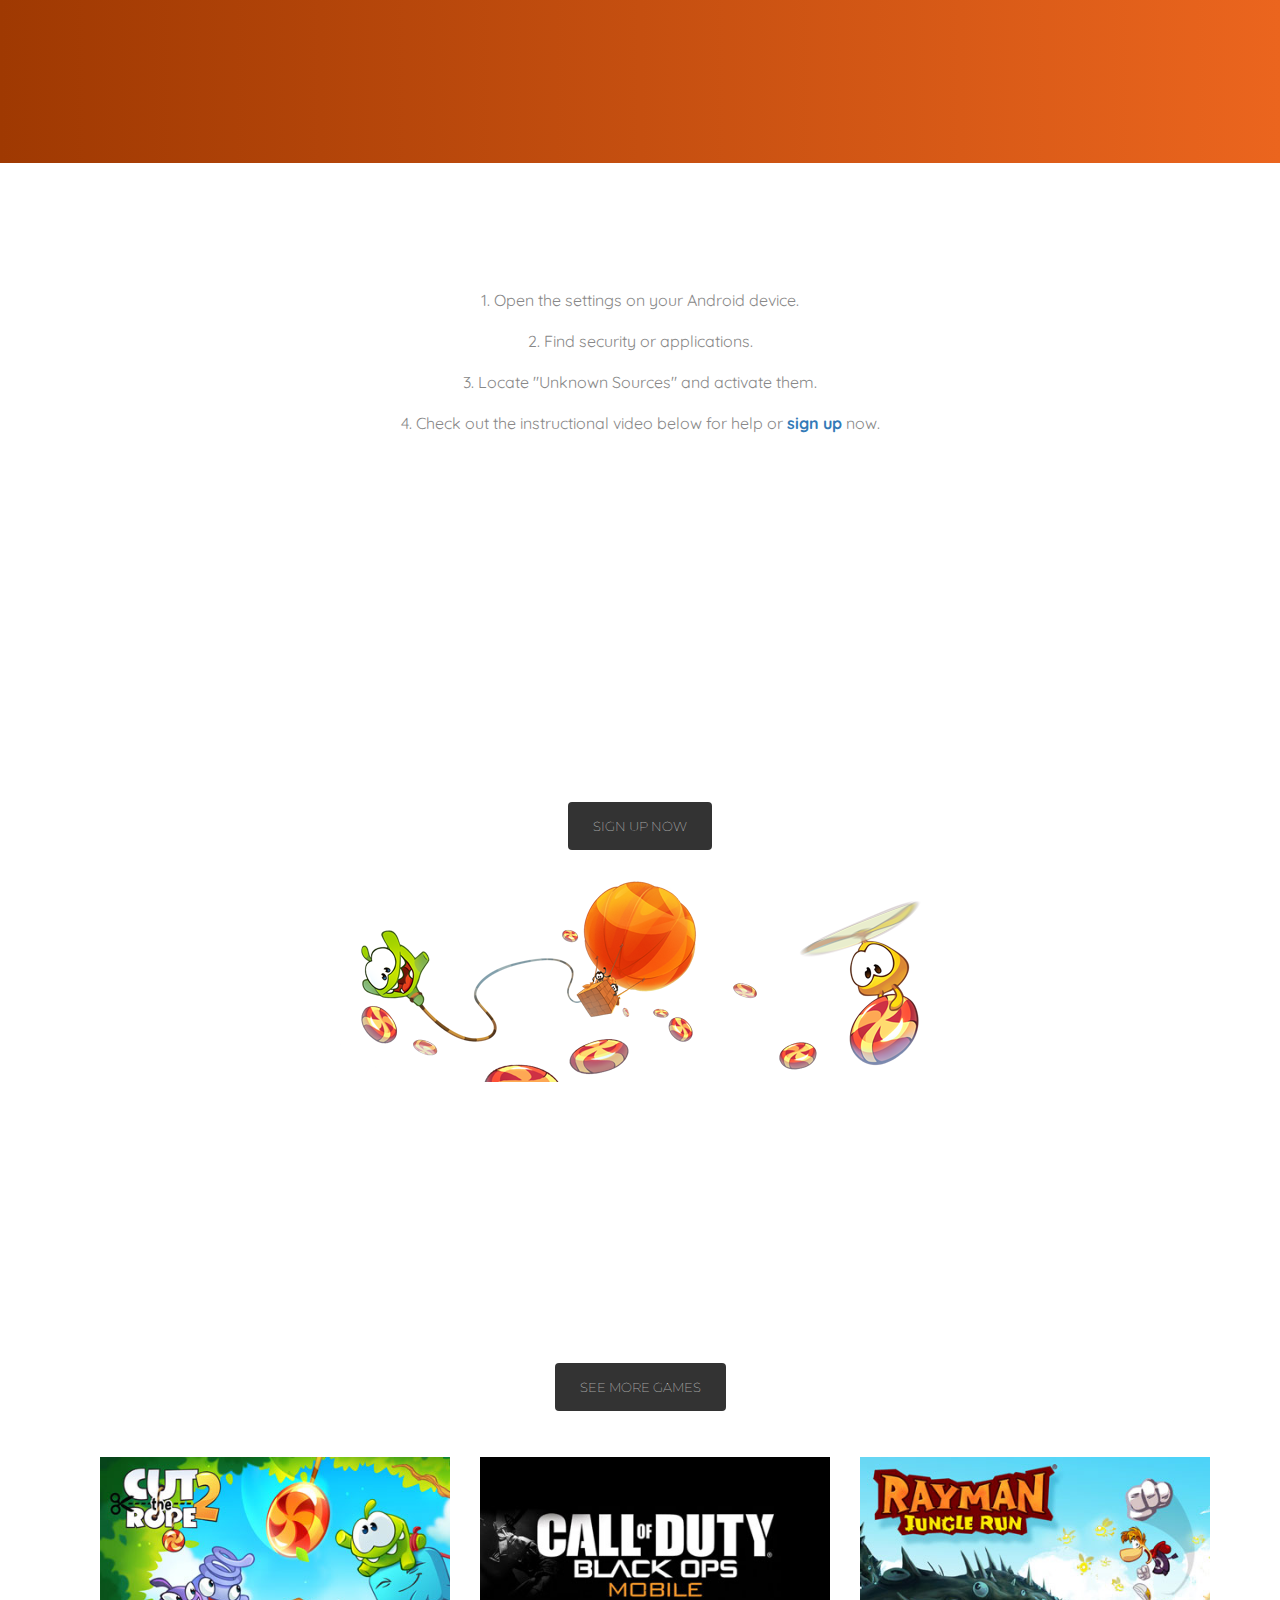
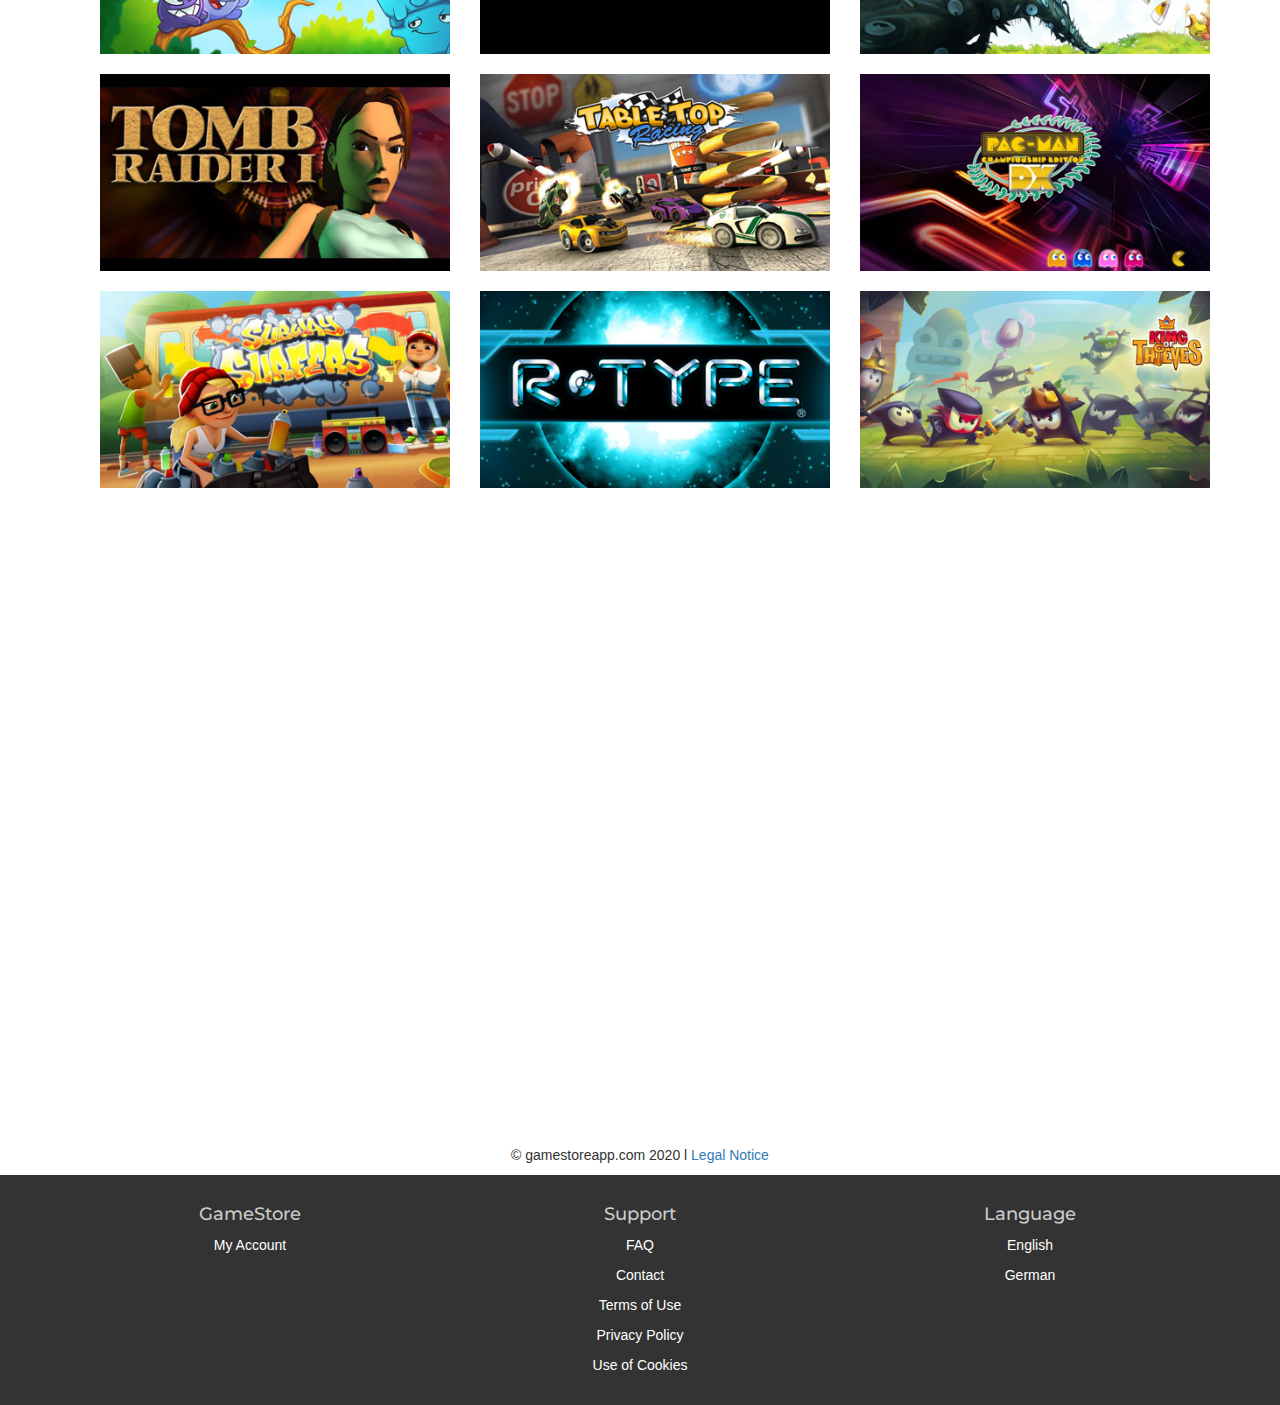
<file: gamestoreapp.com/en/index-2.html>
﻿<!DOCTYPE html>
<html lang="en">
<!--[if lt IE 7]>      <html class="no-js lt-ie9 lt-ie8 lt-ie7"> <![endif]-->
<!--[if IE 7]>         <html class="no-js lt-ie9 lt-ie8"> <![endif]-->
<!--[if IE 8]>         <html class="no-js lt-ie9"> <![endif]-->
<!--[if gt IE 8]><!-->
<!--<![endif]-->


<!-- Mirrored from gamestoreapp.com/en/index.html by HTTrack Website Copier/3.x [XR&CO'2014], Fri, 01 May 2020 12:56:02 GMT -->
<head>
    <!-- Basic Page Needs -->
    <meta http-equiv="Content-Type" content="text/html; charset=UTF-8">
    <meta name="description" content="Gamestore - Your hassle-free subscribtion service for more than 400 Android games. No ads, no in-app purchases, no strings attached.">
    <meta name="author" content="GameStore">

    <!-- Page Title -->
    <title>GameStore</title>

    <!-- Mobile Specific Meta -->
    <meta name="viewport" content="width=device-width, initial-scale=1">

    <!-- Favicon -->
    <link rel="shortcut icon" type="image/x-icon" href="img/logo.png" />

    <!--
            Google Font
            ================================================== -->

    <link href="https://fonts.googleapis.com/css?family=Montserrat:400,700|Quicksand" rel="stylesheet">

    <!--
            CSS Files
            ================================================== -->

    <!-- Bootstrap v3.7 -->
    <link rel="stylesheet" href="css/bootstrap.min.css">
    <!-- Animate -->
    <link rel="stylesheet" href="css/animate.min.css">
    <!-- Magnific Popup -->
    <link rel="stylesheet" href="css/magnific-popup.css">
    <!-- Lity -->
    <link rel="stylesheet" href="css/lity.min.css">
    <!-- Owl Carousel -->
    <link rel="stylesheet" href="css/owl.carousel.min.css">
    <link rel="stylesheet" href="css/owl.theme.default.min.css">
    <!-- Main Style -->
    <link rel="stylesheet" href="css/style.css">

    <!-- Modernizer Script for old Browsers -->
    <script src='js/modernizr-2.6.2.min.js'></script>
	
<script>
  (function(i,s,o,g,r,a,m){i['GoogleAnalyticsObject']=r;i[r]=i[r]||function(){
  (i[r].q=i[r].q||[]).push(arguments)},i[r].l=1*new Date();a=s.createElement(o),
  m=s.getElementsByTagName(o)[0];a.async=1;a.src=g;m.parentNode.insertBefore(a,m)
  })(window,document,'script','https://www.google-analytics.com/analytics.js','ga');

  ga('create', 'UA-109488313-1', 'https://www.gamestoreapp.com/','applandGlobalTracker');
  ga('applandGlobalTracker.send', 'pageview');
  ga('create', 'UA-109488313-1', 'https://www.gamestoreapp.com/','myTracker');
  ga('myTracker.send', 'pageview');
</script>


<!-- Facebook Pixel Code -->
<script>
!function(f,b,e,v,n,t,s)
{if(f.fbq)return;n=f.fbq=function(){n.callMethod?
n.callMethod.apply(n,arguments):n.queue.push(arguments)};
if(!f._fbq)f._fbq=n;n.push=n;n.loaded=!0;n.version='2.0';
n.queue=[];t=b.createElement(e);t.async=!0;
t.src=v;s=b.getElementsByTagName(e)[0];
s.parentNode.insertBefore(t,s)}(window,document,'script',
'https://connect.facebook.net/en_US/fbevents.js');
fbq('init', '234417943878817'); 
fbq('track', 'PageView');
</script>
<noscript>
<img height="1" width="1" 
src="https://www.facebook.com/tr?id=234417943878817&amp;ev=PageView&amp;noscript=1"/>
</noscript>
<!-- End Facebook Pixel Code -->
</head>

<body>

    <!--
        Start Header
        ==================================== -->

    <header id="home">
        <div class="testimonials">

            <!-- Start Navigation Bar -->

            <div class="navbar custom-navbar navbar-fixed-top" role="navigation">
                <div class="container">

                    <!-- Mobile Menu -->
                    <div class="navbar-header">
                        <button class="navbar-toggle" data-toggle="collapse" data-target=".navbar-collapse">
                            <span class="icon icon-bar"></span>
                            <span class="icon icon-bar"></span>
                            <span class="icon icon-bar"></span>
                        </button>
                        <!-- Logo Here -->
                        <a href="index-2.html" class="navbar-brand"><img src="img/logo.png" alt="GameStore" title="GameStore"></a>
                    </div>

                    <!-- Navigation Links -->
                    <div class="collapse navbar-collapse">
                        <ul class="nav navbar-nav navbar-right">
                            <li class="active"><a class="smoothScroll" href="#home">Start</a></li>
                            <li><a class="smoothScroll" href="#whyus">Why us</a></li>
                            <li><a class="smoothScroll" href="#subscribe">How to Subscribe</a></li>
                            <li><a class="smoothScroll" href="#games">Games</a></li>
                            <li><a class="smoothScroll" href="#contact">Contact us</a></li>
							<li><a class="smoothScroll" href="https://utby-pgw.appland.se/login?lang=en">My Account</a></li>
								<li><a class="smoothScroll" href="index-2.html"><img src="img/flag/united_kingdom.png" width="16" height="16" alt="englisch"></a></li>
								<li><a class="smoothScroll" href="https://gamestoreapp.com/de/index.html"><img src="img/flag/germany.png" width="16" height="16" alt="deutsch"></a></li>
                        </ul>
                    </div>

                </div>
                <!-- End Container Nav -->
            </div>

            <!-- End Navigation Bar -->

            <div class="container">

                <!-- Start Text Header -->
                <div class="header-inner">
                    <div class="header-content">
                        <div class="row">
				<!-- Start Header Photo -->
				<br><br>
                    <div class="col-md-6 wow fadeInLeft">
                        <div class="home-photo">
                            <img class="img-responsive" src="img/header-gamestore-characters.png" alt="GameStore">
                        </div>
<br><br>
                    </div>
                            <div class="col-md-6">
                                <!-- Start Left Side -->
                                <div class="content-info wow fadeInRight">
                                    <h1 class="home-title">We've got the Games</h1>
                                    <h4>GameStore, your hassle free prepaid service for Android Games. Play with your family and friends on up to five devices for just 6,99 € per month!</h4>
                                <img class="img-responsive" src="img/gamestore-seals.png" alt="GameStore">
                               </div>
                            </div>
<br>
                            <!-- End Left Side -->
                        </div>
                    </div>
                </div><!-- End Text Header -->
            </div><!-- End Container -->
        </div><!-- End Overlay -->
    </header><!-- End Header -->

    <!--
        End Header
        ==================================== -->

    <!--
        Start Why Us?
        ==================================== -->

    <section id="whyus" class="why-us">
        <div class="overlay">
            <div class="container">
                <div class="row">
                   <!-- Start Whyus Photo -->
                    <div class="col-md-6 wow fadeInRight">
                        <div class="why-photo">
                            <img class="img-responsive" src="img/whyus-gamestore.png" alt="GameStore">
                        </div>
                    </div>
                    <!-- End Whyus Photo -->
                    <!-- Start Whyus Content -->
                    <div class="col-md-6 wow fadeInLeft">
                        <div class="why-content">
                            <h2 class="h1">Why GameStore?</h2>
				<div class="why-feat">
                                <p><i class="fa fa-check-circle-o"></i>Play on up to five devices concurrent via just one account!</p>
                                <p><i class="fa fa-check-circle-o"></i>Unlimited access to over hundreds most popular Android Games</p>
                                <p><i class="fa fa-check-circle-o"></i>New top games added every month</p>
                                <p><i class="fa fa-check-circle-o"></i>Games worth more than 1.000 €</p>
                                <p><i class="fa fa-check-circle-o"></i>100% free from on malware and viruses</p>
                                <p><i class="fa fa-check-circle-o"></i>Cancel subscription anytime - monthly</p>
                                <p><i class="fa fa-check-circle-o"></i>There are no hidden fees!</p>
                                <p><i class="fa fa-check-circle-o"></i>No in-app-purchases!</p>
                                <p><i class="fa fa-check-circle-o"></i>No ads!</p>
                            </div> 
                        </div>
                    </div>
                    <!-- End Whyus Content -->
                </div><!-- End row -->
            </div><!-- End Container -->
        </div><!-- End Overlay -->
    </section><!-- End Why Us Section -->

    <!--
        End Why Us?
        ==================================== -->
		
		<!--
        Start Watch Video
        ==================================== -->
        
        <section id="w-video" class="w-video">
            <div class="overlay">
                <div class="container">
                   <!-- Start Video Title -->
                    <div class="video-title">
                        <h2 class="h1 wow fadeInUp">Watch Video</h2>
                        <p class="wow fadeInDown">We have prepared a short video to show you what GameStore is all about.</p>
                    </div>
                   <!-- End Video Title -->
                    <!-- Start Video Link -->
                    <div class="video-icon wow fadeInDown">
                        <a href="video/GAME_STORE_VIDEO.mp4" data-lity>
                            <i class="fa fa-play"></i>
                        </a>
                    </div>
                    <!-- End Video Link -->
                </div><!-- End container -->
            </div><!-- End overlay -->
        </section><!-- End Video Section -->
        
    <!--
        End Watch Video
        ==================================== -->

    <!--
        Start How to Subscribe
        ==================================== -->

    <section id="subscribe" class="screenshot">
      <div class="container">
        <div class="row">
                <div class="col-md-12">
                  <div class="section-title text-center">
                    <h2 class="h1 wow fadeInUp">How To Subscribe</h2>
                    <p>1. Open the settings on your Android device.</p>
                    <p>2. Find security or applications.</p>
                    <p>3. Locate "Unknown Sources" and activate them.</p>
                    <p>4. Check out the instructional video below for help or <a href="https://account.gamestoreapp.com/en/app"><b>sign up</b></a> now.</p>
                    <br>
                    <iframe width="560" height="315" src="https://www.youtube.com/embed/nfTU2wuM06I?rel=0" frameborder="0" allow="autoplay; encrypted-media" allowfullscreen></iframe>
<br>
                   <div class="dwn-butt">
                   <a href="https://account.gamestoreapp.com/en/app"></i>SIGN UP NOW</a>                   <br><br>
                    <p></p>
				
					<div class="col-md-12">
               <center><img src="img/subscribe-gamestore.png" alt="GameStore" class="img-responsive"></center>
                  </div>
                </div>
              </div>

            <!-- End Container -->
            <p></p>
          </section>
        </div>
      </div>
    </section><!-- End Screenshot Section -->

    <!--
        End Subscribe
        ==================================== -->
    <!--
        Start Testimonials
        ==================================== -->

    <section id="games" class="testimonials">
        <div class="overlay">
            <div class="container">
                <!-- Start Section Title -->
                <div class="row">
                    <div class="col-md-12">
                        <div class="section-title text-center">
                            <h2 class="h1 wow fadeInUp">Games</h2>
                            <div class="game-genres-container">
<p class="wow fadeInDown">GameStore comes with over hundreds games in nine different categories. We've got something for everyone, from retro to right-now, action to strategy, and everything in between. But don't take just take our word for it: we’re giving you a no-strings-attached, free, 15-day trial period to play and discover for yourself!</p>
<div class="dwn-butt"> <a href="https://www.gamestoreapp.com/games/index.html">SEE MORE GAMES</a><br><br> </div>
<br>
<div class="container">
<div id="game-genres">
<br>
<div class="col-sm-6 col-md-4 text-center">
<a href="https://www.gamestoreapp.com/games/details/?id=139124">
<div class="icon">
<img class="img-responsive" img src="img/games-cut-the-rope.jpg" onmouseover="this.src='img/games-cut-the-rope-hover.jpg'" onmouseout="this.src='img/games-cut-the-rope.jpg'">
</div>
<br>
</a>
</div>
<div class="col-sm-6 col-md-4 text-center">
<a href="https://www.gamestoreapp.com/games/details/?id=144500">
<div class="icon">
<img class="img-responsive" img src="img/games-call-of-duty-black-ops.jpg" onmouseover="this.src='img/games-call-of-duty-black-ops-hover.jpg'" onmouseout="this.src='img/games-call-of-duty-black-ops.jpg'">
</div>
<br>
</a>
</div>
<div class="col-sm-6 col-md-4 text-center">
<a href="https://www.gamestoreapp.com/games/details/?id=146350">
<div class="icon">
<img class="img-responsive" img src="img/games-rayman-jungle-run.jpg" onmouseover="this.src='img/games-rayman-jungle-run-hover.jpg'" onmouseout="this.src='img/games-rayman-jungle-run.jpg'">
</div>
<br>
</a>
</div>
<div class="col-sm-6 col-md-4 text-center">
<a href="https://www.gamestoreapp.com/games/details/?id=146880">
<div class="icon">
<img class="img-responsive" img src="img/games-tomb-raider.jpg" onmouseover="this.src='img/games-tomb-raider-hover.jpg'" onmouseout="this.src='img/games-tomb-raider.jpg'">
</div>
<br>
</a>
</div>
<div class="col-sm-6 col-md-4 text-center">
<a href="https://www.gamestoreapp.com/games/details/?id=142294">
<div class="icon">
<img class="img-responsive" img src="img/games-table-top-racing.jpg" onmouseover="this.src='img/games-table-top-racing-hover.jpg'" onmouseout="this.src='img/games-table-top-racing.jpg'">
</div>
<br>
</a>
</div>
<div class="col-sm-6 col-md-4 text-center">
<a href="https://www.gamestoreapp.com/games/details/?id=146990">
<div class="icon">
<img class="img-responsive" img src="img/games-pac-man-dx.jpg" onmouseover="this.src='img/games-pac-man-dx-hover.jpg'" onmouseout="this.src='img/games-pac-man-dx.jpg'">
</div>
<br>
</a>
</div>
<div class="col-sm-6 col-md-4 text-center">
<a href="https://www.gamestoreapp.com/games/details/?id=145805">
<div class="icon">
<img class="img-responsive" img src="img/games-subway-surfers.jpg" onmouseover="this.src='img/games-subway-surfers-hover.jpg'" onmouseout="this.src='img/games-subway-surfers.jpg'">
</div>
<br>
</a>
</div>
<div class="col-sm-6 col-md-4 text-center">
<a href="https://www.gamestoreapp.com/games/details/?id=146351">
<div class="icon">
<img class="img-responsive" img src="img/games-r-type.jpg" onmouseover="this.src='img/games-r-type-hover.jpg'" onmouseout="this.src='img/games-r-type.jpg'">
</div>
<br>
</a>
</div>
<div class="col-sm-6 col-md-4 text-center">
<a href="https://www.gamestoreapp.com/games/details/?id=139126">
<div class="icon">
<img class="img-responsive" img src="img/games-king-of-thieves.jpg" onmouseover="this.src='img/games-king-of-thieves-hover.jpg'" onmouseout="this.src='img/games-king-of-thieves.jpg'">
</div>
<br>
</a>
</div>
</div>

                        </div>
                    </div>
                </div>
                <!-- End Section Title -->
                <div class="row">
                    <div class="col-md-offset-2 col-md-8 wow fadeInDown">
                      
                  </div>
                </div><!-- End row -->
            </div><!-- End container -->
        </div><!-- End Overlay -->
    </section><!-- End Testimonials Section -->

    <!--
        End Testimonials
        ==================================== -->
        
 

    <!--
        Start Download
        ==================================== -->

    <section id="contact" class="download-app">
        <div class="container">
            <div class="row">
               <!-- Start Download Content -->
                <div class="col-md-6">
                    <div class="download-content wow fadeInRight">
                        <h2 class="h1">Contact Us</h2>
                        <p>Want to stay up-to-date on what’s new in the world of GameStore? Need help or have questions? We’ve got you covered! Head on over to Facebook or simply send us an email. We’re here every step of the way to make GameStore an effortlessly enjoyable way to play.</p>
                        <!-- Store-button -->
 <div class="dwn-butt"><a href="https://www.facebook.com/gamestoreapp/"><i class="fa fa-facebook"></i>Facebook</a> 
 <a href="mailto:support@gamestoreapp.com"><i class="fa fa-facebook"></i>Send Mail</a></div> 
                        <!-- Store-button -->
                    </div>
                </div>
                <!-- End Download Content -->
                <!-- Start Download Photo -->
                <div class="col-md-6">
                    <div class="download-photo wow fadeInLeft">
                        <img class="img-responsive" src="img/community-gamestore.png" alt="GameStore">
                    </div>
                </div>
                <!-- End Download Photo -->
            </div><!-- End row -->
        </div><!-- End container -->
    </section><!-- End Download App Section -->

    <!--
        End Download
        ==================================== -->
        


<!--
        Start Contact
        ==================================== -->

<!--    <section id="contact2" class="contact">
        <div class="container">
            <!-- Start Section Title -->
<!--            <div class="row">
                <div class="col-md-12">
                    <div class="section-title text-center">
                        <h2 class="h1 wow fadeInUp">Contact us</h2>
                        <span class="title-underline"><i class="fa fa-circle-thin"></i></span>
						<p>Text coming soon..</p>
                </div>
            </div>
            <!-- End Section Title -->
            <!-- Start Contact Form -->
<!--            <div class="contact-form wow fadeInDown">
                <div class="col-md-8 col-md-offset-2">
                    <form action="">
                        <div class="col-md-12">
                            <div class="send-butt">
                                <a href="mailto:support@gamestoreapp.com">Send Mail</a>
                            </div>
                        </div>
                    </form>
                </div>
            </div>
            <!-- End Contact Form -->
            <!-- Start Social Media Links -->
<!--            <div class="col-md-12 wow fadeInDown">
                <div class="social-links">
                    <a href="https://www.facebook.com/gamestoreapp/"><i class="fa fa-facebook"></i></a>
                    <a href="https://twitter.com/gamestoreapp"><i class="fa fa-twitter"></i></a>                </div>
            </div>
            <!-- End Social Media Links -->
<!--        </div><!-- End container -->
    </section><!-- End Contact Section -->
		<div>
			<p><center>
			 © gamestoreapp.com 2020 l <a href="legalnotice.html">Legal Notice</a>
			</center></p>
		</div>
		
				<footer id="footer" class="site-footer">
					<section id="footer">
						<div class="container">
							<div class="row">
								<br>
								<div class="col-md-4 col-sm-6">
									<div class="footerWidget">
										<h4 style="color:#cccccc";><center>GameStore</center></h4>
										<p><center><a href="https://utby-pgw.appland.se/login?lang=en" title="My Account" style="color:#ffffff;">My Account</a></center></p>
									</div>
								</div>

								<div class="col-md-4 col-sm-6">
									<div class="footerWidget">
										<h4 style="color:#cccccc";><center>Support</center></h4>
										<p><center><a href="https://account.gamestoreapp.com/en/support" title="FAQ" style="color:#ffffff;">FAQ</a></center></p>
										<p><center><a href="https://account.gamestoreapp.com/en/contact" title="Contact" style="color:#ffffff;">Contact</a></center></p>
										<p><center><a href="https://account.gamestoreapp.com/en/terms-and-conditions" title="Terms of Use" style="color:#ffffff;">Terms of Use</a></center></p>
										<p><center><a href="https://account.gamestoreapp.com/en/privacy-policy" title="Privacy Policy" style="color:#ffffff;">Privacy Policy</a></center></p>
										<p><center><a href="https://account.gamestoreapp.com/en/privacy-policy#cookies" title="Use of Cookies" style="color:#ffffff;">Use of Cookies</a></center></p>
									</div>
								</div>

								<div class="col-md-4 col-sm-6">
									<div class="footerWidget">
										<h4 style="color:#cccccc";><center>Language</center></h4>
										<p><center><a href="https://www.gamestoreapp.com/en" title="Englisch" style="color:#ffffff;">English</a></center></p>
										<p><center><a href="https://www.gamestoreapp.com/de" title="German" style="color:#ffffff;">German</a></center></p>
									</div>
								</div>
							</div>
						</div>
						<br>
					</section>
				</footer>
    <!--
        End Contact
        ==================================== -->
        
    <!--
        Start Back To Top
        ==================================== -->

    <div id="scroll-top">
        <i class="fa fa-long-arrow-up fa-2x"></i>
    </div>

    <!--
        End Back To Top
        ==================================== -->
        
    <!--
        Start Preloader
        ==================================== -->

    <div id="loading-mask">
        <div class="loader">
            <div class="loader-inner box1"></div>
            <div class="loader-inner box2"></div>
            <div class="loader-inner box3"></div>
        </div>
    </div>

    <!--
        End Preloader
        ==================================== -->

    <!--
            JS Files
            ==================================== -->

    <!-- Main jQuery -->
    <script src="js/jquery-3.2.1.min.js"></script>
    <!-- Bootstrap v3.7 -->
    <script src="js/bootstrap.min.js"></script>
    <!-- Owl Carousel -->
    <script src="js/owl.carousel.min.js"></script>
    <!-- SmoothScroll -->
    <script src="js/SmoothScroll.js"></script>
    <!-- Appear -->
    <script src="js/jquery.appear.js"></script>
    <!-- CountTo -->
    <script src="js/jquery.countTo.js"></script>
    <!-- Magnific Popup -->
    <script src="js/jquery.magnific-popup.min.js"></script>
    <!-- Lity -->
    <script src="js/lity.min.js"></script>
    <!-- Wow Plugin -->
    <script src="js/wow.min.js"></script>
    <!-- Custom JS -->
    <script src="js/custom.js"></script>
    
    <script>
    $(window).on("load", function () {
        $(".loader").fadeOut(function () {
            $("#loading-mask").fadeOut("slow");
        });
    });
    </script>

</body>


<!-- Mirrored from gamestoreapp.com/en/index.html by HTTrack Website Copier/3.x [XR&CO'2014], Fri, 01 May 2020 12:56:02 GMT -->
</html>
</file>
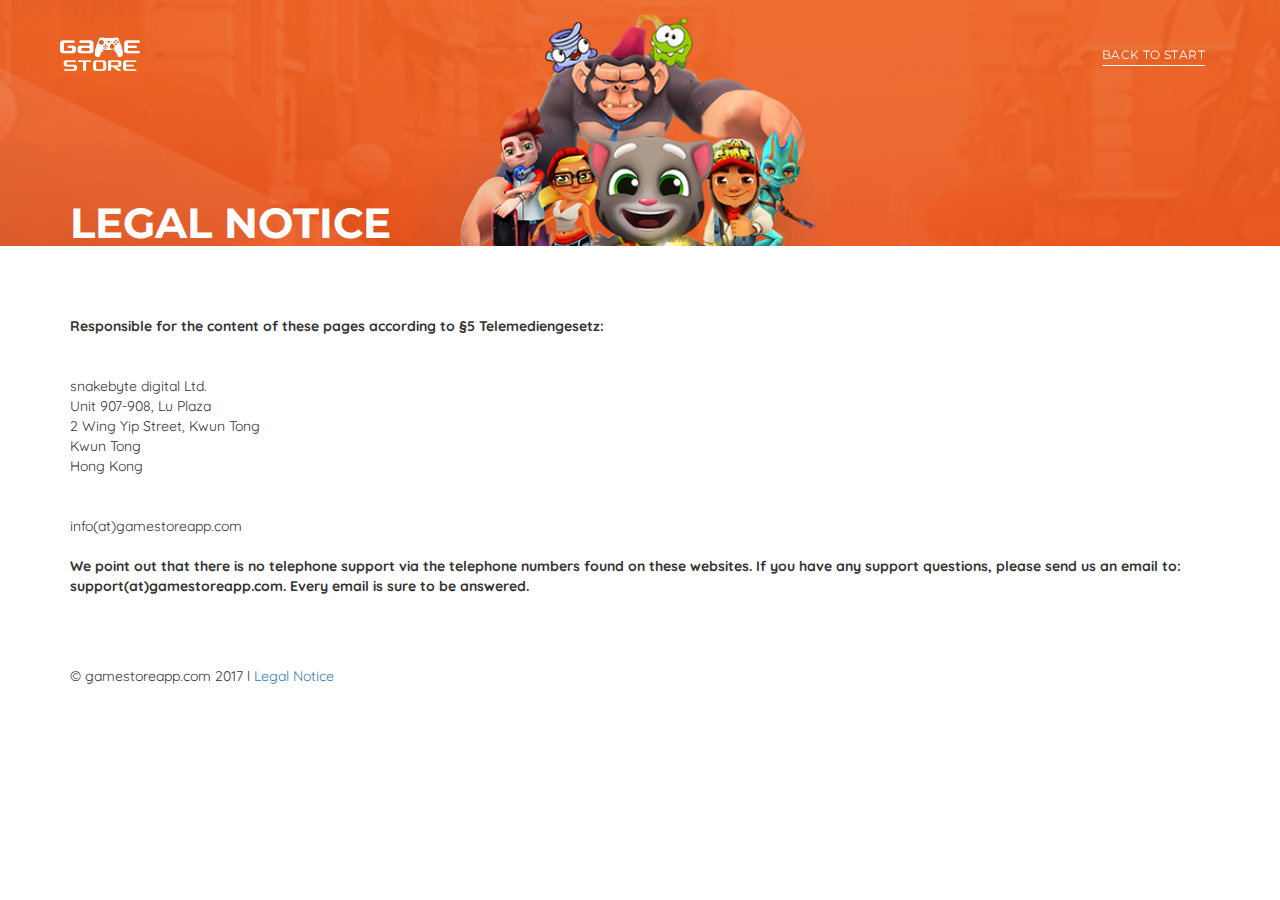
<file: gamestoreapp.com/en/legalnotice.html>
<!DOCTYPE html>
<html lang="en">
<!--[if lt IE 7]>      <html class="no-js lt-ie9 lt-ie8 lt-ie7"> <![endif]-->
<!--[if IE 7]>         <html class="no-js lt-ie9 lt-ie8"> <![endif]-->
<!--[if IE 8]>         <html class="no-js lt-ie9"> <![endif]-->
<!--[if gt IE 8]><!-->
<!--<![endif]-->


<!-- Mirrored from gamestoreapp.com/en/legalnotice.html by HTTrack Website Copier/3.x [XR&CO'2014], Fri, 01 May 2020 12:57:24 GMT -->
<head>
    <!-- Basic Page Needs -->
    <meta http-equiv="Content-Type" content="text/html; charset=UTF-8">
    <meta name="description" content="Gamestore - Your hassle-free subscribtion service for more than 400 Android games. No ads, no in-app purchases, no strings attached.">
    <meta name="author" content="GameStore">

    <!-- Page Title -->
    <title>GameStore</title>

    <!-- Mobile Specific Meta -->
    <meta name="viewport" content="width=device-width, initial-scale=1">

    <!-- Favicon -->
    <link rel="shortcut icon" type="image/x-icon" href="img/logo.png" />

    <!--
            Google Font
            ================================================== -->

    <link href="https://fonts.googleapis.com/css?family=Montserrat:400,700|Quicksand" rel="stylesheet">

    <!--
            CSS Files
            ================================================== -->

    <!-- Bootstrap v3.7 -->
    <link rel="stylesheet" href="css/bootstrap.min.css">
    <!-- Animate -->
    <link rel="stylesheet" href="css/animate.min.css">
    <!-- Magnific Popup -->
    <link rel="stylesheet" href="css/magnific-popup.css">
    <!-- Lity -->
    <link rel="stylesheet" href="css/lity.min.css">
    <!-- Owl Carousel -->
    <link rel="stylesheet" href="css/owl.carousel.min.css">
    <link rel="stylesheet" href="css/owl.theme.default.min.css">
    <!-- Main Style -->
    <link rel="stylesheet" href="css/style.css">

    <!-- Modernizer Script for old Browsers -->
    <script src='js/modernizr-2.6.2.min.js'></script>

<script>
  (function(i,s,o,g,r,a,m){i['GoogleAnalyticsObject']=r;i[r]=i[r]||function(){
  (i[r].q=i[r].q||[]).push(arguments)},i[r].l=1*new Date();a=s.createElement(o),
  m=s.getElementsByTagName(o)[0];a.async=1;a.src=g;m.parentNode.insertBefore(a,m)
  })(window,document,'script','https://www.google-analytics.com/analytics.js','ga');

  ga('create', 'UA-109488313-1', 'https://www.gamestoreapp.com/','applandGlobalTracker');
  ga('applandGlobalTracker.send', 'pageview');
  ga('create', 'UA-109488313-1', 'https://www.gamestoreapp.com/','myTracker');
  ga('myTracker.send', 'pageview');
</script>

<!-- Facebook Pixel Code -->
<script>
!function(f,b,e,v,n,t,s)
{if(f.fbq)return;n=f.fbq=function(){n.callMethod?
n.callMethod.apply(n,arguments):n.queue.push(arguments)};
if(!f._fbq)f._fbq=n;n.push=n;n.loaded=!0;n.version='2.0';
n.queue=[];t=b.createElement(e);t.async=!0;
t.src=v;s=b.getElementsByTagName(e)[0];
s.parentNode.insertBefore(t,s)}(window,document,'script',
'https://connect.facebook.net/en_US/fbevents.js');
fbq('init', '234417943878817'); 
fbq('track', 'PageView');
</script>
<noscript>
<img height="1" width="1" 
src="https://www.facebook.com/tr?id=234417943878817&amp;ev=PageView&amp;noscript=1"/>
</noscript>
<!-- End Facebook Pixel Code -->

	</head>

<body>

    <!--
        Start Header
        ==================================== -->

    <header id="home">
        <div class="overlay">

            <!-- Start Navigation Bar -->

            <div class="navbar custom-navbar navbar-fixed-top" role="navigation">
                <div class="container">

                    <!-- Mobile Menu -->
                    <div class="navbar-header">
                        <button class="navbar-toggle" data-toggle="collapse" data-target=".navbar-collapse">
                            <span class="icon icon-bar"></span>
                            <span class="icon icon-bar"></span>
                            <span class="icon icon-bar"></span>
                        </button>
                        <!-- Logo Here -->
                        <a href="index-2.html" class="navbar-brand"><img src="img/logo.png" alt="GameStore" title="GameStore"></a>
                    </div>

                    <!-- Navigation Links -->
                    <div class="collapse navbar-collapse">
                        <ul class="nav navbar-nav navbar-right">
                            <li class="active"><a class="smoothScroll" href="https://www.gamestoreapp.com/">Back to Start</a></li>
                        </ul>
                    </div>

                </div>
                <!-- End Container Nav -->
            </div>

            <!-- End Navigation Bar -->

            <div class="container">

                <!-- Start Text Header -->
                <div class="">
                    <div class="header-content">
                            <div class="">
                                <!-- Start Left Side -->
                                <div>
								<br><br><br>
                                    <h1 class="home-title">Legal notice</h1>
                                </div>
                            </div>
                            <!-- End Left Side -->
                    </div>
                </div><!-- End Text Header -->
            </div><!-- End Container -->
        </div><!-- End Overlay -->
    </header><!-- End Header -->

    <!--
        End Header
        ==================================== -->


    <!--
        Start How to Subscribe
        ==================================== -->

    <section id="subscribe" class="screenshot">
      <div class="container">
        <div class="row">
                <div class="col-md-12">
                  <div class="text-left">
                    <p>
					<b>Responsible for the content of these pages according to §5 Telemediengesetz:</b>
					<br><br>
					<br>
					snakebyte digital Ltd.
					<br>Unit 907-908, Lu Plaza
					<br>2 Wing Yip Street, Kwun Tong
					<br>Kwun Tong
					<br>Hong Kong
					<br><br>
					<br>
					info(at)gamestoreapp.com
					<br><br>
					<b>We point out that there is no telephone support via the telephone numbers found on these websites. If you have any support questions, 
					please send us an email to: support(at)gamestoreapp.com. Every email is sure to be answered.</b></p>
					<br><br><br>
					<p>© gamestoreapp.com 2017 l <a href="legalnotice.html">Legal Notice</a></p>
                </div>
              </div>

            <!-- End Container -->
            <p></p>
          </section>
        </div>
      </div>
    </section><!-- End Screenshot Section -->

        
    <!--
        Start Back To Top
        ==================================== -->

    <div id="scroll-top">
        <i class="fa fa-long-arrow-up fa-2x"></i>
    </div>

    <!--
        End Back To Top
        ==================================== -->
        
    <!--
        Start Preloader
        ==================================== -->

    <div id="loading-mask">
        <div class="loader">
            <div class="loader-inner box1"></div>
            <div class="loader-inner box2"></div>
            <div class="loader-inner box3"></div>
        </div>
    </div>

    <!--
        End Preloader
        ==================================== -->

    <!--
            JS Files
            ==================================== -->

    <!-- Main jQuery -->
    <script src="js/jquery-3.2.1.min.js"></script>
    <!-- Bootstrap v3.7 -->
    <script src="js/bootstrap.min.js"></script>
    <!-- Owl Carousel -->
    <script src="js/owl.carousel.min.js"></script>
    <!-- SmoothScroll -->
    <script src="js/SmoothScroll.js"></script>
    <!-- Appear -->
    <script src="js/jquery.appear.js"></script>
    <!-- CountTo -->
    <script src="js/jquery.countTo.js"></script>
    <!-- Magnific Popup -->
    <script src="js/jquery.magnific-popup.min.js"></script>
    <!-- Lity -->
    <script src="js/lity.min.js"></script>
    <!-- Wow Plugin -->
    <script src="js/wow.min.js"></script>
    <!-- Custom JS -->
    <script src="js/custom.js"></script>
    
    <script>
    $(window).on("load", function () {
        $(".loader").fadeOut(function () {
            $("#loading-mask").fadeOut("slow");
        });
    });
    </script>

</body>


<!-- Mirrored from gamestoreapp.com/en/legalnotice.html by HTTrack Website Copier/3.x [XR&CO'2014], Fri, 01 May 2020 12:57:24 GMT -->
</html>
</file>
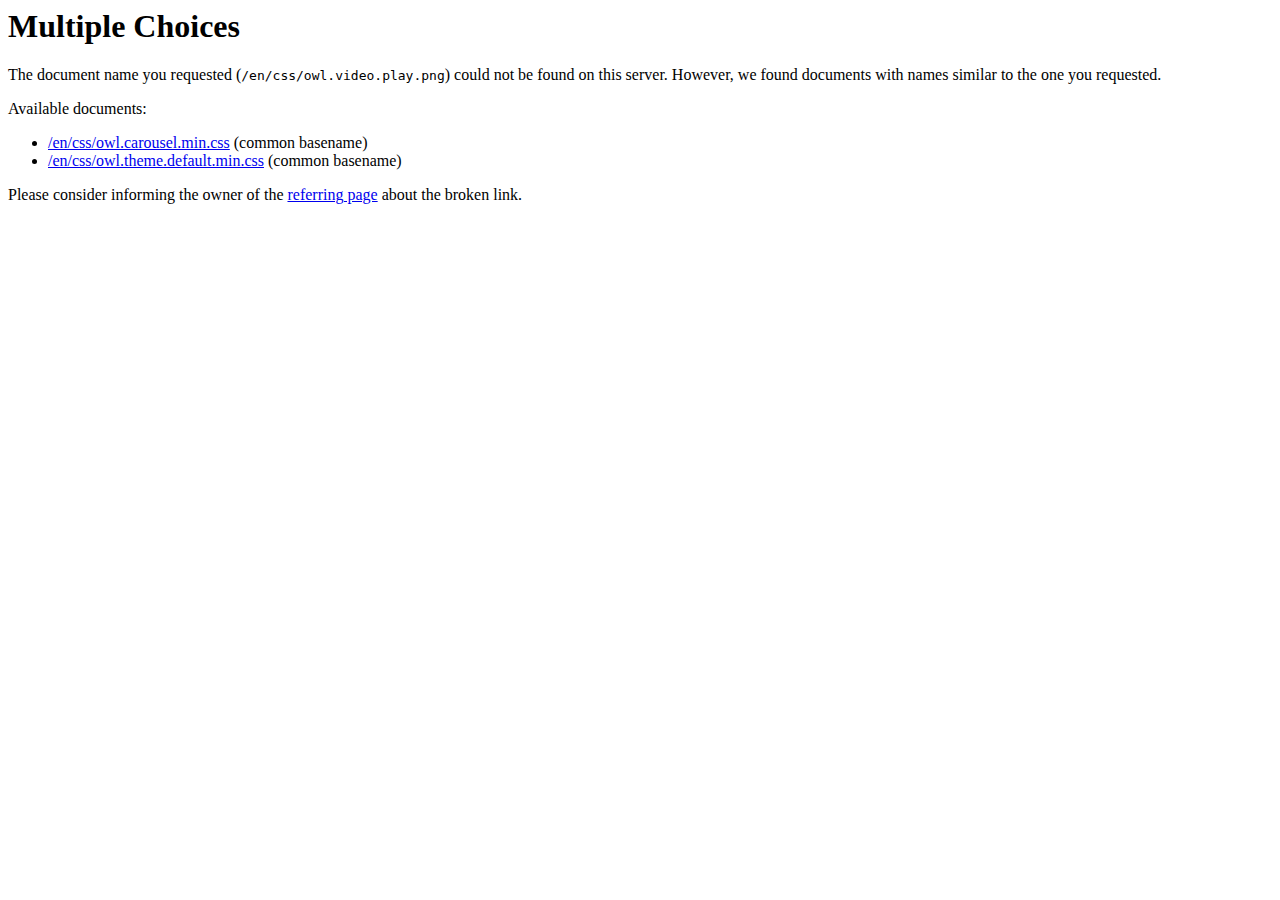
<file: gamestoreapp.com/en/css/owl.video.play.html>
<!DOCTYPE HTML PUBLIC "-//IETF//DTD HTML 2.0//EN">
<html><head>
<title>300 Multiple Choices</title>
</head><body>
<h1>Multiple Choices</h1>
The document name you requested (<code>/en/css/owl.video.play.png</code>) could not be found on this server.
However, we found documents with names similar to the one you requested.<p>Available documents:
<ul>
<li><a href="/en/css/owl.carousel.min.css">/en/css/owl.carousel.min.css</a> (common basename)
<li><a href="/en/css/owl.theme.default.min.css">/en/css/owl.theme.default.min.css</a> (common basename)
</ul>
Please consider informing the owner of the <a href="http://gamestoreapp.com/en/css/owl.carousel.min.css">referring page</a> about the broken link.
</body></html>
</file>
<file: gamestoreapp.com/en/css/style.css>
/*
Template Name: AppHero - App Landing Page
Author: Alaa Ahmed
Author URI: https://themeforest.net/user/alaa_ahmed
Description: AppHero App Landing Page
Version: 1.0
Tags: bootstrap, clean, creative, cv, freelancer, gallery, html5, one page, personal, portfolio, responsive, resume, simple, vcard
*/


/*
Style Index
==================================================
    1. Basic Setup
    2. Navigation Bar
    3. Header
    4. Features
    5. Why Us?
    6. Screenshots
    7. Subscribe
    8. Pricing Table
    9. Testimonials
    10. Faqs
    11. Watch Video
    12. Download
    13. Statistics
    14. Contact
    15. 404 Page
    16. Coming Soon Page
    17. Preloader
    18. Responsive
*/

/*=================================================================
    Import Files
==================================================================*/

/* Fontawesome Icons */

@import url(font-awesome.min.css);

/*=================================================================
    1. Basic Setup
==================================================================*/

body {
    overflow-x: hidden
}

h1,
h2,
h3,
h4,
h5,
h6 {
    font-family: 'Montserrat', sans-serif;
}

p {
    font-family: 'Quicksand', sans-serif;
}

.section-title h2 {
    margin-top: 0;
    text-transform: uppercase;
    font-weight: 900;
    font-family: 'Montserrat', sans-serif;
    position: relative;
    margin-bottom: 10px;
    color: #333;
}

.title-underline {
    display: block;
    width: 10px;
    height: 10px;
    margin: auto;
    position: relative;
}

.title-underline:before {
    content: "";
    display: block;
    position: absolute;
    width: 39px;
    height: 1px;
    border-radius: 50%;
    background: rgb(106, 17, 203);
    background: -webkit-linear-gradient(top, rgba(106, 17, 203, 0) 0%, rgb(106, 17, 203) 8%, rgb(106, 17, 203) 92%, rgba(106, 17, 203, 0) 100%);
    background: -moz-linear-gradient(top, rgba(106, 17, 203, 0) 0%, rgb(106, 17, 203) 8%, rgb(106, 17, 203) 92%, rgba(106, 17, 203, 0) 100%);
    background: -ms-linear-gradient(top, rgba(106, 17, 203, 0) 0%, rgb(106, 17, 203) 8%, rgb(106, 17, 203) 92%, rgba(106, 17, 203, 0) 100%);
    background: -o-linear-gradient(top, rgba(106, 17, 203, 0) 0%, rgb(106, 17, 203) 8%, rgb(106, 17, 203) 92%, rgba(106, 17, 203, 0) 100%);
    background: linear-gradient(to right, rgba(51, 51, 51), rgba(51, 51, 51));
    top: 9px;
    left: -47px;
}

.title-underline:after {
    content: "";
    display: block;
    position: absolute;
    width: 39px;
    height: 1px;
    border-radius: 50%;
    background: rgb(106, 17, 203);
    background: -webkit-linear-gradient(top, rgba(106, 17, 203, 0) 0%, rgb(106, 17, 203) 8%, rgb(106, 17, 203) 92%, rgba(106, 17, 203, 0) 100%);
    background: -moz-linear-gradient(top, rgba(106, 17, 203, 0) 0%, rgb(106, 17, 203) 8%, rgb(106, 17, 203) 92%, rgba(106, 17, 203, 0) 100%);
    background: -ms-linear-gradient(top, rgba(106, 17, 203, 0) 0%, rgb(106, 17, 203) 8%, rgb(106, 17, 203) 92%, rgba(106, 17, 203, 0) 100%);
    background: -o-linear-gradient(top, rgba(106, 17, 203, 0) 0%, rgb(106, 17, 203) 8%, rgb(106, 17, 203) 92%, rgba(106, 17, 203, 0) 100%);
    background: linear-gradient(to right, rgba(51, 51, 51), rgba(51, 51, 51));
    top: 9px;
    right: -49px;
}

.title-underline i {
    color: #6a11cb
}

.section-title p {
    width: 550px;
    margin: auto;
    margin-top: 15px;
    line-height: 26px;
    font-size: 16px;
    color: #888;
}

.features,
.why-us .overlay,
.screenshot,
.pricing,
.subscribe .overlay,
.testimonials .overlay,
.tab-app,
.w-video .overlay,
.download-app,
.statis .overlay,
.contact {
    padding: 70px 0px;
}

.header-content .app-photo img,
.why-us .why-photo img,
.subscribe .hand-app img,
.download-app .download-photo img {
    margin: auto
}


/*=================================================================
    2. Navigation Bar
==================================================================*/

.flag-navbar {
	  position:absolute;
	  top: 5px;
	  right: 385px;
	}

.custom-navbar {
    border: none;
    margin-bottom: 0;
    background-color: #ffffff;
    padding-top: 25px;
    -webkit-transition: all .5s ease-in-out;
    -moz-transition: all .5s ease-in-out;
    -o-transition: all .5s ease-in-out;
    transition: all .5s ease-in-out;
}

.custom-navbar .navbar-brand {
    padding: 0
}

.custom-navbar .navbar-brand img {
    width: 90px;
    margin-top: 8px;
}

.custom-navbar .nav li a {
    font-size: 12px;
    color: #fff;
    letter-spacing: .4px;
    text-transform: uppercase;
    font-family: "Montserrat", sans-serif;
    -webkit-transition: all 0.4s ease-in-out;
    -moz-transition: all 0.4s ease-in-out;
    -o-transition: all 0.4s ease-in-out;
    transition: all 0.4s ease-in-out;
    padding: 0;
    margin: 20px;
}

.custom-navbar .navbar-nav > li > a:hover,
.custom-navbar .navbar-nav > li > a:focus {
    background-color: transparent;
    color: #fff;
}

.custom-navbar .navbar-nav li a:after {
    content: "";
    position: absolute;
    display: block;
    width: 0px;
    height: 1px;
    margin: auto;
    background: transparent;
    -webkit-transition: width .3s ease, background-color .3s ease;
    -moz-transition: width .3s ease, background-color .3s ease;
    -o-transition: width .3s ease, background-color .3s ease;
    transition: width .3s ease, background-color .3s ease;
}

.custom-navbar .navbar-nav li a:hover:after,
.custom-navbar .nav li.active > a:after {
    background: #fff;
    color: #ffffff;
    width: 100%;
}

.custom-navbar .nav li.active > a {
    background-color: transparent;
    color: #fff;
}

.custom-navbar .nav li.active a:after {
    width: 100%;
}

.custom-navbar .navbar-toggle {
    border: none;
    padding-top: 10px;
}

.custom-navbar .navbar-toggle {
    background-color: transparent;
}

.custom-navbar .navbar-toggle .icon-bar {
    background: #fff;
    border-color: transparent;
}

.top-nav-collapse .navbar-brand {
    color: #fff
}

.top-nav-collapse .nav li a {
    color: #fff
}

.top-nav-collapse .nav li.active a {
    color: #fff;
}

.top-nav-collapse .navbar-nav li a:hover:after,
.top-nav-collapse .nav li.active > a:after {
    background: #fff;
    color: #fff;
    width: 100%;
}

.top-nav-collapse .navbar-nav > li > a:hover,
.top-nav-collapse .navbar-nav > li > a:focus {
    background-color: transparent;
    color: #fff;
}

@media(min-width:768px) {
    .custom-navbar {
        border-bottom: 0;
        background: 0 0;
    }
    .custom-navbar.top-nav-collapse {
        background: -webkit-linear-gradient(90deg, #6a11cb, #2575fc);
        background: -moz-linear-gradient(90deg, #6a11cb, #2575fc);
        background: -o-linear-gradient(90deg, #6a11cb, #2575fc);
        background: linear-gradient(90deg, #333333, #333333);
        -webkit-box-shadow: 1px 1px 10px rgba(80, 80, 80, 0.5);
        -moz-box-shadow: 1px 1px 10px rgba(80, 80, 80, 0.5);
        -o-box-shadow: 1px 1px 10px rgba(80, 80, 80, 0.5);
        box-shadow: 1px 1px 10px rgba(80, 80, 80, 0.5);
        padding: 10px 0;
    }
}


/*=================================================================
    3. Header
==================================================================*/

#home {
    background: url("../img/background_header.jpg") no-repeat center center fixed;
    -webkit-background-size: cover;
    -moz-background-size: cover;
    -o-background-size: cover;
    background-size: cover;
    width: 100%;
    height: 100%;
    top: 0;
    left: 0;
}

.overlay {
    height: 100%;
    width: 100%;
    background-image: -webkit-linear-gradient;
    background-image: -moz-linear-gradient;
    background-image: -o-linear-gradient;
    background-image: linear-gradient;
}

.header-inner {
    display: table;
    height: 704px;
    width: 100%;
}

.header-content {
    position: relative;
    display: table-cell;
    vertical-align: middle;
    padding-top: 120px;
}

.header-content h1 {
    font-size: 42px;
    font-weight: 700;
    color: #fff;
    margin-bottom: 0;
    text-transform: uppercase;
    font-family: "Montserrat", sans-serif;
}

.header-content h4 {
    color: #fff;
    font-family: 'Quicksand', sans-serif;
    line-height: 45px;
    font-size: 30px;
}

.dwn-butt {
    margin-top: 40px
}

.dwn-butt a {
    font-size: 13px;
    background: #333333;
    font-family: "Montserrat", sans-serif;
    text-decoration: none;
    text-transform: uppercase;
    font-weight: 100;
    border-radius: 4px;
    color: #ffffff;
    min-width: 140px;
    border: none;
    padding: 16px 25px 16px 25px;
    margin: 5px;
    -webkit-transition: all ease 0.25s;
    -moz-transition: all ease 0.25s;
    -o-transition: all ease 0.25s;
    transition: all ease 0.25s;
}

.dwn-butt a i {
    margin-right: 10px
}

.dwn-butt a:hover {
    color: #333;
    background-color: #ebebeb;
}

.header-content .content-info {
    margin-top: 140px;
}

.header-content .app-photo {
    text-align: right;
}


/*=================================================================
    4. Features
==================================================================*/

.features .all-feat {
    margin-top: 50px;
}

.features .feat-content-left {
    text-align: right;
    margin: 93px 0;
}

.features .feat-content-left .single-feat,
.features .feat-content-right .single-feat {
    margin-bottom: 40px;
}

.features .feat-app {
    text-align: center
}

.features .feat-content-left .single-feat .icon-feat {
    float: right;
    text-align: center;
}

.pulse {
  box-shadow: 0 0 0 0 rgba(106, 17, 203, 0.7);
  -webkit-animation: won 1.25s infinite cubic-bezier(0.66, 0, 0, 1);
  -moz-animation: won 1.25s infinite cubic-bezier(0.66, 0, 0, 1);
  -ms-animation: won 1.25s infinite cubic-bezier(0.66, 0, 0, 1);
  animation: won 1.25s infinite cubic-bezier(0.66, 0, 0, 1);
}
@-webkit-keyframes won {to {box-shadow: 0 0 0 10px rgba(232, 76, 61, 0);}}
@-moz-keyframes won {to {box-shadow: 0 0 0 10px rgba(232, 76, 61, 0);}}
@-ms-keyframes won {to {box-shadow: 0 0 0 10px rgba(232, 76, 61, 0);}}
@keyframes won {to {box-shadow: 0 0 0 10px rgba(232, 76, 61, 0);}}

.features .phone-frame {
    background-image: url(http://placehold.it/278x584);
    background-position: center;
    background-repeat: no-repeat;
    padding: 80px 0;
}

.features .feat-content-left .single-feat .icon-feat i,
.features .feat-content-right .single-feat .icon-feat i {
    width: 60px;
    height: 60px;
    border-radius: 50%;
    font-size: 23px;
    line-height: 60px;
    cursor: pointer;
    -webkit-background-clip: text;
    -moz-background-clip: text;
    -o-background-clip: text;
    background-clip: text;
    background: -webkit-linear-gradient(90deg, #6a11cb, #2575fc);
    background: -moz-linear-gradient(90deg, #6a11cb, #2575fc);
    background: -o-linear-gradient(90deg, #6a11cb, #2575fc);
    background: linear-gradient(to right, rgba(159, 57, 2), rgba(235, 101, 30));
    -webkit-text-fill-color: #fff;
    -moz-text-fill-color: #fff;
    -o-text-fill-color: #fff;
    text-fill-color: #fff;
}

.features .feat-content-left .single-feat .sin-feat-place {
    margin-right: 80px;
}

.features .feat-content-right {
    text-align: left;
    margin: 93px 0;
}

.features .feat-content-right .single-feat .icon-feat {
    float: left;
    text-align: center
}

.features .feat-content-right .single-feat .sin-feat-place {
    margin-left: 80px;
}

.features .feat-content-left .single-feat .sin-feat-place h4,
.features .feat-content-right .single-feat .sin-feat-place h4 {
    font-size: 17px;
    text-transform: uppercase
}

.features .feat-content-left .single-feat .sin-feat-place p,
.features .feat-content-right .single-feat .sin-feat-place p {
    font-size: 15px;
    line-height: 26px;
    color: #888;
}

.features .feat-content-left .single-feat:last-child,
.features .feat-content-right .single-feat:last-child {
    margin-bottom: 0
}

/*=================================================================
    5. Why Us?
==================================================================*/

.why-us .overlay {
    padding-bottom: 45px;
    background: -webkit-linear-gradient(90deg, #6a11cb, #2575fc);
    background: -moz-linear-gradient(90deg, #6a11cb, #2575fc);
    background: -o-linear-gradient(90deg, #6a11cb, #2575fc);
    background: linear-gradient(90deg, #333333, #333333);
}

.why-us .why-content {
    padding: 45px 0
}

.why-us .why-content h2 {
    color: #fff;
    text-transform: uppercase;
    position: relative;
    font-size: 40px;
    font-weight: 700;
    font-family: 'Montserrat', sans-serif;
}

.why-us .why-content h2:after {
    content: '';
    display: block;
    position: absolute;
    margin-top: 5px;
    width: 10%;
    height: 2px;
    background-color: #fff;
}

.why-us .why-content p {
    font-size: 16px;
    line-height: 26px;
    letter-spacing: .4px;
    color: #fff;
    margin-top: 30px;
}

.why-us .why-content .why-feat {
    margin-top: 30px
}

.why-us .why-content .why-feat p {
    margin-top: 10px
}

.why-us .why-content .why-feat p i {
    width: 30px
}

.why-us .why-content .why-butt {
    margin-top: 50px
}

.why-us .why-content .why-butt a {
    font-size: 14px;
    font-family: "Montserrat", sans-serif;
    text-decoration: none;
    text-transform: uppercase;
    font-weight: 100;
    border: 1px solid #fff;
    color: #ffffff;
    min-width: 150px;
    padding: 16px 25px 16px 25px;
    margin: 5px;
    -webkit-transition: all ease 0.25s;
    -moz-transition: all ease 0.25s;
    -o-transition: all ease 0.25s;
    transition: all ease 0.25s;
}

/*=================================================================
    6. Screenshots
==================================================================*/

.screenshot {
    padding-bottom: 0;
    position: relative
}

.screenshot .screenshots-slider {
    padding: 73px 14px 0 14px;
    background: rgba(0, 0, 0, 0) url(../img/screenshots/screenshot_back_phone.png) no-repeat scroll top center;
    background-size: 100%;
    max-width: 293px;
    margin: 0 auto;
    margin-top: 50px;
}

.screenshot .screenshots-slider .owl-nav {
    margin-top: 100px
}

.screenshot .screenshots-slider .animated {
    -webkit-animation-duration: .4s!important;
    animation-duration: .4s!important
}


.screenshot .screenshots-slider.owl-carousel .owl-item img {
    max-width: 244px;
    margin-left: 10px;
    margin-top: 4px;
    cursor: zoom-in
}

/*=================================================================
    7. Subscribe
==================================================================*/

.subscribe {
    background: url("http://placehold.it/1280x960") no-repeat center center fixed;
    -webkit-background-size: cover;
    -moz-background-size: cover;
    -o-background-size: cover;
    background-size: cover;
}

.subscribe .overlay {
    padding-bottom: 0px;
    background-image: -webkit-linear-gradient(to right, rgba(106, 17, 203, 0.9), rgba(37, 117, 252, 0.9));
    background-image: -moz-linear-gradient(to right, rgba(106, 17, 203, 0.9), rgba(37, 117, 252, 0.9));
    background-image: -o-linear-gradient(to right, rgba(106, 17, 203, 0.9), rgba(37, 117, 252, 0.9));
    background-image: linear-gradient(to right, rgba(159, 57, 2), rgba(235, 101, 30));
}

.subscribe .sub-content {
    padding: 130px 0;
}

.subscribe .sub-content .sub-title {
    margin-bottom: 40px
}

.subscribe .sub-content .sub-title h2 {
    color: #fff;
    text-transform: uppercase;
    position: relative;
    font-weight: 700;
    font-size: 40px;
    font-family: 'Montserrat', sans-serif;
}

.subscribe .sub-content .sub-title p {
    font-size: 15px;
    color: #fff;
    margin-top: 20px;
    line-height: 26px;
    letter-spacing: .4px;
}

.subscribe .sub-input input {
    border: none;
    outline: none;
    height: 50px;
    border-radius: 4px;
    padding-left: 20px;
    width: 320px;
    -webkit-box-shadow: none;
    -moz-box-shadow: none;
    -o-box-shadow: none;
    box-shadow: none;
    background: #fff;
    border: 2px solid #fff;
}

.subscribe .sub-input a {
    font-size: 14px;
    background: #6a11cb;
    font-family: "Montserrat", sans-serif;
    text-decoration: none;
    text-transform: uppercase;
    font-weight: 100;
    border-radius: 4px;
    color: #ffffff;
    min-width: 150px;
    border: none;
    padding: 16px 25px 16px 25px;
    margin: 5px;
    -webkit-transition: all ease 0.25s;
    -moz-transition: all ease 0.25s;
    -o-transition: all ease 0.25s;
    transition: all ease 0.25s;
}

.subscribe .sub-input a:hover {
    color: #333;
    background-color: #ebebeb;
}

.subscribe .hand-app {
    text-align: right;
}


/*=================================================================
    8. Pricing Table
==================================================================*/

.pricing-tab {
    margin-top: 55px
}

.pricingTable {
    border: 1px solid #6a11cb;
    text-align: center;
    color: #333;
    padding-top: 50px;
    margin-top: 30px;
    position: relative;
}

.pricingTable .pricing-icon {
    width: 80px;
    height: 80px;
    border-radius: 50%;
    background: #fff;
    border: 1px solid #6a11cb;
    position: absolute;
    top: -40px;
    left: 50%;
    padding: 10px;
    -webkit-transform: translateX(-50%);
    -moz-transform: translateX(-50%);
    -o-transform: translateX(-50%);
    transform: translateX(-50%);
    -webkit-transition: all 0.5s ease 0s;
    -moz-transition: all 0.5s ease 0s;
    -o-transition: all 0.5s ease 0s;
    transition: all 0.5s ease 0s;
}

.pricingTable .pricing-icon i {
    width: 100%;
    height: 100%;
    line-height: 58px;
    border-radius: 50%;
    background: -webkit-linear-gradient(90deg, #6a11cb, #2575fc);
    background: -moz-linear-gradient(90deg, #6a11cb, #2575fc);
    background: -o-linear-gradient(90deg, #6a11cb, #2575fc);
    background: linear-gradient(90deg, #6a11cb, #2575fc);
    font-size: 25px;
    color: #fff;
    -webkit-transition: all 0.5s ease 0s;
    -moz-transition: all 0.5s ease 0s;
    -o-transition: all 0.5s ease 0s;
    transition: all 0.5s ease 0s;
}

.pricingTable .price-Value {
    display: inline-block;
    font-size: 60px;
    font-family: 'Montserrat', sans-serif;
    color: #494949;
    position: relative;
}

.pricingTable .currency {
    font-size: 25px;
    position: absolute;
    top: 18px;
    left: -18px;
}

.pricingTable .month {
    display: block;
    font-size: 13px;
    font-family: 'Montserrat', sans-serif;
    text-transform: uppercase;
}

.pricingTable .pricingHeader {
    position: relative;
    z-index: 1;
}

.pricingTable .title {
    width: 50%;
    background: -webkit-linear-gradient(90deg, #6a11cb, #2575fc);
    background: -moz-linear-gradient(90deg, #6a11cb, #2575fc);
    background: -o-linear-gradient(90deg, #6a11cb, #2575fc);
    background: linear-gradient(90deg, #6a11cb, #2575fc);
    margin: 10px auto;
    padding: 10px 0;
    font-size: 20px;
    font-weight: 600;
    color: #fff;
    text-transform: uppercase;
    position: relative;
    z-index: 1;
}

.pricingTable .pricing-content ul {
    list-style: none;
    padding: 0;
    margin: 0;
    line-height: 40px;
    margin-bottom: 25px;
}

.pricingTable .pricing-content ul li {
    font-family: 'Quicksand', sans-serif;
    font-size: 16px;
}

.price-butt {
    text-align: center;
    margin-top: 50px
}

.pricingTable-signup {
    font-size: 14px;
    font-family: "Montserrat", sans-serif;
    text-decoration: none;
    text-transform: uppercase;
    font-weight: 100;
    color: #fff;
    background: -webkit-linear-gradient(to right, #6a11cb 0%, #2575fc 51%, #6a11cb 100%);
    background: -moz-linear-gradient(to right, #6a11cb 0%, #2575fc 51%, #6a11cb 100%);
    background: -o-linear-gradient(to right, #6a11cb 0%, #2575fc 51%, #6a11cb 100%);
    background: linear-gradient(to right, #6a11cb 0%, #2575fc 51%, #6a11cb 100%);
    min-width: 150px;
    padding: 16px 25px 16px 25px;
    margin: 5px;
    background-size: 200% auto;
    -webkit-transition: all .5s ease-in-out;
    -moz-transition: all .5s ease-in-out;
    -o-transition: all .5s ease-in-out;
    transition: all .5s ease-in-out;
}

.pricingTable-signup:hover {
    text-decoration: none;
    background-position: right center;
    color: #fff
}

@media only screen and (max-width:990px) {
    .pricingTable {
        margin-bottom: 20px;
    }
}

@media only screen and (max-width:767px) {
    .pricingTable {
        margin-bottom: 60px;
    }
}


/*=================================================================
    9. Testimonials
==================================================================*/

.testimonials {
    background: url("../img/background_testimonials.jpg") no-repeat center center fixed;
    -webkit-background-size: cover;
    -moz-background-size: cover;
    -o-background-size: cover;
    background-size: cover;
}



.testimonials .title-underline:before {
    content: "";
    display: block;
    position: absolute;
    width: 39px;
    height: 1px;
    border-radius: 50%;
    background: rgb(255, 255, 255);
    background: -webkit-linear-gradient(top, rgba(255, 255, 255, 0) 0%, rgb(255, 255, 255) 8%, rgb(255, 255, 255) 92%, rgba(255, 255, 255, 0) 100%);
    background: -moz-linear-gradient(top, rgba(255, 255, 255, 0) 0%, rgb(255, 255, 255) 8%, rgb(255, 255, 255) 92%, rgba(255, 255, 255, 0) 100%);
    background: -ms-linear-gradient(top, rgba(255, 255, 255, 0) 0%, rgb(255, 255, 255) 8%, rgb(255, 255, 255) 92%, rgba(255, 255, 255, 0) 100%);
    background: -o-linear-gradient(top, rgba(255, 255, 255, 0) 0%, rgb(255, 255, 255) 8%, rgb(255, 255, 255) 92%, rgba(255, 255, 255, 0) 100%);
    background: linear-gradient(top, rgba(255, 255, 255, 0) 0%, rgb(255, 255, 255) 8%, rgb(255, 255, 255) 92%, rgba(255, 255, 255, 0) 100%);
    top: 9px;
    left: -47px;
}

.testimonials .title-underline:after {
    content: "";
    display: block;
    position: absolute;
    width: 39px;
    height: 1px;
    border-radius: 50%;
    background: rgb(255, 255, 255);
    background: -webkit-linear-gradient(top, rgba(255, 255, 255, 0) 0%, rgb(255, 255, 255) 8%, rgb(255, 255, 255) 92%, rgba(255, 255, 255, 0) 100%);
    background: -moz-linear-gradient(top, rgba(255, 255, 255, 0) 0%, rgb(255, 255, 255) 8%, rgb(255, 255, 255) 92%, rgba(255, 255, 255, 0) 100%);
    background: -ms-linear-gradient(top, rgba(255, 255, 255, 0) 0%, rgb(255, 255, 255) 8%, rgb(255, 255, 255) 92%, rgba(255, 255, 255, 0) 100%);
    background: -o-linear-gradient(top, rgba(255, 255, 255, 0) 0%, rgb(255, 255, 255) 8%, rgb(255, 255, 255) 92%, rgba(255, 255, 255, 0) 100%);
    background: linear-gradient(top, rgba(255, 255, 255, 0) 0%, rgb(255, 255, 255) 8%, rgb(255, 255, 255) 92%, rgba(255, 255, 255, 0) 100%);
    top: 9px;
    right: -49px;
}

.testimonials .title-underline i {
    color: #fff
}

.testimonials .section-title h2,
.testimonials .section-title p {
    color: #fff
}

.testimonials .section-title h2:after {
    background-color: #fff
}

.testimonials .owl-theme .owl-dots .owl-dot span {
    background: #fff;
    opacity: .6
}

.testimonials .owl-theme .owl-dots .owl-dot.active span,
.testimonials .owl-theme .owl-dots .owl-dot:hover span {
    background: #fff;
    opacity: 1
}

#testimonial-slider {
    margin-top: 40px
}

.testimonial {
    margin: 0 10px;
}

.testimonial .testimonial-content {
    margin: 20px 0 50px 0;
    position: relative;
}

.testimonial .testimonial-content:after {
    content: "";
    width: 20px;
    height: 20px;
    border-top: 20px solid #fff;
    border-left: 20px solid transparent;
    border-right: 20px solid transparent;
    margin: 0 auto;
    position: absolute;
    bottom: -20px;
    left: 0;
    right: 0;
}

.testimonial .description {
    padding: 25px 35px;
    margin: 0;
    background: #fff;
    border-radius: 15px;
    line-height: 26px;
    font-size: 17px;
    color: #888;
    position: relative;
}

.testimonial .description:before,
.testimonial .description:after {
    font-family: 'FontAwesome';
    width: 35px;
    height: 35px;
    line-height: 35px;
    border-radius: 8px;
    text-align: center;
    background: #fff;
    position: absolute;
    color: #7b18e6;
}

.testimonial .description:before {
    content: "\f10d";
    top: -18px;
    left: 25px;
}

.testimonial .description:after {
    content: "\f10e";
    bottom: -18px;
    right: 25px;
}

.testimonial .testimonial-profile {
    display: table;
    padding: 15px;
    border-radius: 20px;
    margin: 0 auto;
    position: relative;
}

.testimonial .pic {
    width: 70px;
    height: 70px;
    margin-top: 14px;
    border-radius: 50%;
    border: 4px solid #fff;
    float: left;
    overflow: hidden;
}

.testimonial .title {
    display: inline-block;
    margin: 0 0 0 30px;
    font-size: 19px;
    text-transform: uppercase;
    color: #fff;
    position: relative;
    top: 22px;
}

.testimonial .title:before {
    content: "";
    width: 1px;
    height: 70px;
    background: #fff;
    position: absolute;
    top: -8px;
    left: -15px;
}

.testimonial .post {
    display: block;
    font-size: 14px;
    font-weight: normal;
    text-transform: capitalize;
    color: #ddd;
    margin-top: 10px;
}

@media only screen and (max-width: 479px) {
    .testimonial .description {
        padding: 20px;
        font-size: 16px;
    }
    .testimonial .testimonial-profile {
        padding: 10px;
    }
    .testimonial .title {
        font-size: 16px;
    }
    .testimonial .post {
        font-size: 13px;
    }
}

/*=================================================================
    10. Faqs
==================================================================*/

.tab-app .tab-photo img {
    margin: auto
}

.tab-app .panel-group {
    margin: 0;
    padding: 75px 0
}

#accordion .panel{
    border: none;
    box-shadow: none;
    border-radius: 3px;
    margin-bottom: 10px;
    position: relative;
}
#accordion .panel:after{
    content: "";
    width: 2px;
    height: 100%;
    background: #e8e9ed;
    position: absolute;
    top: 25px;
    left: 25px;
}
#accordion .panel:last-child:after{
    display: none;
}
#accordion .panel-heading{
    padding: 0;
    border: none;
    background: #fff;
}
#accordion .panel-title a{
    display: block;
    padding: 15px 20px 20px 70px;
    font-size: 18px;
    text-decoration: none;
    color: #333;
    font-family: 'Montserrat', sans-serif;
    position: relative;
}

#accordion .panel-title a:before{
    content: "";
    width: 50px;
    height: 1px;
    background: #e8e9ed;
    position: absolute;
    bottom: 0;
    left: 70px;
}
#accordion .panel-title a:after{
    content: "\f0c1";
    font-family: 'FontAwesome';
    width: 50px;
    height: 50px;
    line-height: 50px;
    background: -webkit-linear-gradient(90deg, #6a11cb, #2575fc);
    background: -moz-linear-gradient(90deg, #6a11cb, #2575fc);
    background: -o-linear-gradient(90deg, #6a11cb, #2575fc);
    background: linear-gradient(90deg, #6a11cb, #2575fc);
    border-radius: 50%;
    font-size: 18px;
    font-weight: normal;
    color: #fff;
    text-align: center;
    position: absolute;
    top: 0;
    left: 0;
    z-index: 1;
}
#accordion .panel-title a.collapsed:after{
    background: #fff;
    border: 2px solid #e8e9ed;
    color: #cacddb;
}
#accordion .panel-body{
    padding: 10px 20px 10px 70px;
    border: none;
    font-size: 14px;
    color: #888;
    line-height: 25px;
}

/*=================================================================
    11. Watch Video
==================================================================*/

.w-video {
     background: url("../img/background_testimonials.jpg") no-repeat center center fixed;
    -webkit-background-size: cover;
    -moz-background-size: cover;
    -o-background-size: cover;
    background-size: cover;
    text-align: center;
    color: #fff
}

.w-video .overlay {
    background-image: -webkit-linear-gradient(135deg, rgba(159, 57, 2), rgba(235, 101, 30));
    background-image: -moz-linear-gradient(135deg, rgba(159, 57, 2), rgba(235, 101, 30));
    background-image: -o-linear-gradient(135deg, rgba(159, 57, 2), rgba(235, 101, 30));
    background-image: linear-gradient(to right, rgba(159, 57, 2), rgba(235, 101, 30));
}

.w-video .video-title h2 {
    text-transform: uppercase;
    font-weight: 700;
    font-family: 'Montserrat', sans-serif;
    margin-top: 0
}

.w-video .video-title p {
    width: 550px;
    margin: auto;
    line-height: 26px;
    font-size: 16px;
}

.w-video .video-icon {
    margin-top: 50px;
}

.w-video .video-icon a {
    outline: none
}

.w-video .video-icon a i {
    font-size: 72px;
    color: #fff
}

/*=================================================================
    12. Download
==================================================================*/

.download-app .download-content {
    padding: 50px 0;
}

.download-app .download-content h2 {
    margin-bottom: 20px;
    font-weight: 700;
    text-transform: uppercase;
    font-family: "Montserrat", sans-serif;
}

.download-app .download-content p {
    font-size: 15px;
    letter-spacing: .4px;
    line-height: 26px;
    color: #888;
}

.download-app .download-content .store-butt {
    margin-top: 30px;
}

.download-app .download-content .store-butt a {
    text-decoration: none;
    display: inline-flex;
    width: 200px;
    height: 59px;

    background: linear-gradient(to right, rgba(51, 51, 51), rgba(51, 51, 51));
    border-radius: 4px;
    color: #fff;
    background-size: 200% auto;
    -webkit-transition: all .5s ease-in-out;
    -moz-transition: all .5s ease-in-out;
    -o-transition: all .5s ease-in-out;
    transition: all .5s ease-in-out;
}

.download-app .download-content .store-butt a:hover {
    background-position: right center;
}


.download-app .download-content .store-butt a:first-child {
    margin-right: 20px
}

.download-app .download-content .store-butt a i {
    margin-right: 10px;
    font-size: 17px
}

.download-app .download-content .store-butt a p {
    margin-bottom: 0;
    font-family: "Montserrat", sans-serif;
    color: #fff;
    margin: auto;
}

/*=================================================================
    13. Statistics
==================================================================*/

.statis {
    background: url("../img/background_header.jpg") no-repeat center center fixed;
    -webkit-background-size: cover;
    -moz-background-size: cover;
    -o-background-size: cover;
    background-size: cover;
    text-align: center;
    color: #fff
}


.statis .statis-block p {
    margin-top: 0;
    margin-bottom: 20px
}

.statis .statis-block p i {
    font-size: 50px;
}

.statis .statis-block p {
    font-size: 16px;
    text-transform: uppercase;
    letter-spacing: .5px;
}

.statis .statis-block h4 {
    font-size: 55px;
    font-weight: 700;
    margin: 0;
}


/*=================================================================
    14. Contact
==================================================================*/

.contact {
    background-color: #333;
}

.contact .title-underline:before {
    content: "";
    display: block;
    position: absolute;
    width: 39px;
    height: 1px;
    border-radius: 50%;
    background: rgb(255, 255, 255);
    background: -webkit-linear-gradient(top, rgba(255, 255, 255, 0) 0%, rgb(255, 255, 255) 8%, rgb(255, 255, 255) 92%, rgba(255, 255, 255, 0) 100%);
    background: -moz-linear-gradient(top, rgba(255, 255, 255, 0) 0%, rgb(255, 255, 255) 8%, rgb(255, 255, 255) 92%, rgba(255, 255, 255, 0) 100%);
    background: -ms-linear-gradient(top, rgba(255, 255, 255, 0) 0%, rgb(255, 255, 255) 8%, rgb(255, 255, 255) 92%, rgba(255, 255, 255, 0) 100%);
    background: -o-linear-gradient(top, rgba(255, 255, 255, 0) 0%, rgb(255, 255, 255) 8%, rgb(255, 255, 255) 92%, rgba(255, 255, 255, 0) 100%);
    background: linear-gradient(top, rgba(255, 255, 255, 0) 0%, rgb(255, 255, 255) 8%, rgb(255, 255, 255) 92%, rgba(255, 255, 255, 0) 100%);
    top: 9px;
    left: -47px;
}

.contact .title-underline:after {
    content: "";
    display: block;
    position: absolute;
    width: 39px;
    height: 1px;
    border-radius: 50%;
    background: rgb(255, 255, 255);
    background: -webkit-linear-gradient(top, rgba(255, 255, 255, 0) 0%, rgb(255, 255, 255) 8%, rgb(255, 255, 255) 92%, rgba(255, 255, 255, 0) 100%);
    background: -moz-linear-gradient(top, rgba(255, 255, 255, 0) 0%, rgb(255, 255, 255) 8%, rgb(255, 255, 255) 92%, rgba(255, 255, 255, 0) 100%);
    background: -ms-linear-gradient(top, rgba(255, 255, 255, 0) 0%, rgb(255, 255, 255) 8%, rgb(255, 255, 255) 92%, rgba(255, 255, 255, 0) 100%);
    background: -o-linear-gradient(top, rgba(255, 255, 255, 0) 0%, rgb(255, 255, 255) 8%, rgb(255, 255, 255) 92%, rgba(255, 255, 255, 0) 100%);
    background: linear-gradient(top, rgba(255, 255, 255, 0) 0%, rgb(255, 255, 255) 8%, rgb(255, 255, 255) 92%, rgba(255, 255, 255, 0) 100%);
    top: 9px;
    right: -49px;
}

.contact .title-underline i {
    color: #fff
}

.contact .section-title h2,
.contact .section-title p {
    color: #fff
}

.contact .section-title h2:after {
    background-color: #fff
}

.contact .contact-form {
    margin-top: 40px;
}

.contact .contact-form form input {
    width: 100%;
    margin-bottom: 10px;
    margin-top: 10px;
    height: 50px;
    -webkit-box-shadow: none;
    -moz-box-shadow: none;
    -o-box-shadow: none;
    box-shadow: none;
    outline: none;
    border: none;
    color: #ddd;
    background: #222222;
    border: 1px solid #161616;
}

.contact .contact-form form textarea {
    width: 100%;
    margin-bottom: 10px;
    margin-top: 10px;
    height: 200px;
    -webkit-box-shadow: none;
    -moz-box-shadow: none;
    -o-box-shadow: none;
    box-shadow: none;
    outline: none;
    border: none;
    color: #ddd;
    resize: none;
    background: #222222;
    border: 1px solid #161616;
}

.contact .contact-form form input:focus,
.contact .contact-form form textarea:focus {
    -webkit-box-shadow: 0px 0px 0px 1px #6a11cb;
    -moz-box-shadow: 0px 0px 0px 1px #6a11cb;
    -o-box-shadow: 0px 0px 0px 1px #6a11cb;
    box-shadow: 0px 0px 0px 1px #6a11cb;
}

.contact .contact-form form .send-butt {
    text-align: center;
    margin-top: 30px;
    margin-bottom: 30px;
}

.contact .contact-form form .send-butt a {
    font-size: 14px;
    background: -webkit-linear-gradient(to right, #6a11cb 0%, #2575fc 51%, #6a11cb 100%);
    background: -moz-linear-gradient(to right, #6a11cb 0%, #2575fc 51%, #6a11cb 100%);
    background: -o-linear-gradient(to right, #6a11cb 0%, #2575fc 51%, #6a11cb 100%);
    background: linear-gradient(to right, rgba(235, 101, 30), rgba(159, 57, 2));
    background-size: 200% auto;
    -webkit-transition: all .5s ease-in-out;
    -moz-transition: all .5s ease-in-out;
    -o-transition: all .5s ease-in-out;
    transition: all .5s ease-in-out;
    font-family: "Montserrat", sans-serif;
    text-decoration: none;
    text-transform: uppercase;
    font-weight: 100;
    border-radius: 4px;
    color: #ffffff;
    min-width: 150px;
    border: none;
    padding: 16px 25px 16px 25px;
    margin: 5px;
}

.contact .contact-form form .send-butt a:hover {
    color: #fff;
    background-position: right center;
}

.contact .social-links {
    text-align: center;
    margin-top: 60px;
}

.contact .social-links a {
    margin: 0px 5px;
}

.contact .social-links a i {
    color: #fff;
    background-color: #222222;
    border: 1px solid #161616;
    width: 38px;
    height: 38px;
    line-height: 38px;
    border-radius: 50%;
    -webkit-transition: all .4s ease-in-out;
    -moz-transition: all .4s ease-in-out;
    -o-transition: all .4s ease-in-out;
    transition: all .4s ease-in-out;
}

.contact .social-links a i.fa-facebook:hover {
    background-color: #3b5998;
    border-color: #3b5998;
}

.contact .social-links a i.fa-twitter:hover {
    background-color: #00b6f1;
    border-color: #00b6f1;
}

.contact .social-links a i.fa-google-plus:hover {
    background-color: #df4a32;
    border-color: #df4a32;
}

.contact .social-links a i.fa-linkedin:hover {
    background-color: #007bb6;
    border-color: #007bb6;
}

.contact .social-links a i.fa-dribbble:hover {
    background-color: #ea4c89;
    border-color: #ea4c89;
}

/* ================ Back To Top ================ */

#scroll-top {
    bottom: 15px;
    position: fixed;
    right: 9px;
    display: none;
    cursor: pointer;
    z-index: 600;
    width: 40px;
    border-radius: 4px;
    height: 40px;
    text-align: center;
    line-height: 40px;
    background: -webkit-linear-gradient(to right, #6a11cb 0%, #2575fc 51%, #6a11cb 100%);
    background: -moz-linear-gradient(to right, #6a11cb 0%, #2575fc 51%, #6a11cb 100%);
    background: -o-linear-gradient(to right, #6a11cb 0%, #2575fc 51%, #6a11cb 100%);
    background: linear-gradient(to right, rgba(159, 57, 2), rgba(235, 101, 30));
    background-size: 200% auto;
    -webkit-transition: all .5s ease-in-out;
    -moz-transition: all .5s ease-in-out;
    -o-transition: all .5s ease-in-out;
    transition: all .5s ease-in-out;
}

#scroll-top i {
    color: #fff;
    font-size: 17px;
}

#scroll-top:hover {
    color: #fff;
    background-position: right center;

}


/*=================================================================
    14. Contact
==================================================================*/

.site-footer {
    background-color: #333;
}

/*=================================================================
    15. 404 Page
==================================================================*/

.not-found-page .header-content {
    padding-top: 0
}

.not-found-page .header-content .logo-error img {
    margin: auto
}

.not-found-page .header-content h1 {
    font-size: 72px;
    color: #fff
}

.not-found-page .header-content h2 {
    color: #fff;
    text-transform: uppercase;
    font-weight: 700;
    font-family: 'Montserrat', sans-serif;
}

.not-found-page .header-content .text-content {
    margin-bottom: 10px;
    color: #fff;
    font-size: 16px;
}

.not-found-page .header-content .error-butt {
    margin-top: 40px
}

.not-found-page .header-content .error-butt a:hover {
    color: #333;
    background-color: #ebebeb;
}

.not-found-page .header-content .error-butt a {
    font-size: 14px;
    background: #6a11cb;
    font-family: "Montserrat", sans-serif;
    text-decoration: none;
    text-transform: uppercase;
    font-weight: 100;
    border-radius: 4px;
    color: #ffffff;
    min-width: 150px;
    border: none;
    padding: 16px 25px 16px 25px;
    margin: 5px;
    -webkit-transition: all ease 0.25s;
    -moz-transition: all ease 0.25s;
    -o-transition: all ease 0.25s;
    transition: all ease 0.25s;
}

.not-found-page .header-content h1 span {
    display: inline-block;
    margin-left: 5px;
    padding: 2px;
    border: 1px solid #CCCCCC;
    overflow: hidden;
}

.not-found-page .header-content h1 span strong {
    display: inline-block;
    padding: 10px 20px;
    border: 1px solid #CCCCCC;
}

.not-found-page .header-content p {
    color: #fff;
    font-size: 16px;
    line-height: 26px;
    margin-bottom: 40px;
}

/*=================================================================
    16. Coming Soon Page
==================================================================*/

.coming-soon .header-content {
    padding-top: 0
}

.coming-soon .content-left-side {
    padding: 100px 0
}

.coming-soon .header-content h1 {
    font-size: 50px;
    font-weight: 700;
    color: #fff;
    margin-bottom: 20px;
    text-transform: uppercase;
    font-family: "Montserrat", sans-serif;
}

.coming-soon .header-content p {
    color: #fff;
    font-size: 16px;
    line-height: 26px;
    margin-bottom: 40px;
}

.coming-soon .clock-header .counter div {
    display: inline-block
}

.coming-soon .clock-header .counter div {
    text-align: center
}

.coming-soon .clock-header .counter .single-time {
    margin: 0px 2px;
    text-transform: uppercase;
    font-family: 'Montserrat', sans-serif;
    font-weight: 700;
    padding: 12px 20px;
}

.coming-soon .clock-header .counter .single-time span {
    width: 50px;
    text-transform: uppercase;
    font-family: 'Montserrat', sans-serif;
    font-weight: 700;
    color: gold;
    font-size: 35px;
}

.coming-soon .clock-header .counter .single-time p {
    width: 80px;
    text-transform: uppercase;
    font-family: 'Montserrat', sans-serif;
    font-weight: 700;
    font-size: 14px;
    margin: 0;
    margin-top: 10px;
}

.coming-soon .sub-input {
    margin-top: 40px
}

.coming-soon .sub-input input {
    border: none;
    outline: none;
    height: 50px;
    border-radius: 4px;
    padding-left: 20px;
    width: 320px;
    -webkit-box-shadow: none;
    -moz-box-shadow: none;
    -o-box-shadow: none;
    box-shadow: none;
    background: #fff;
    border: 2px solid #fff;
}

.coming-soon .sub-input a {
    font-size: 14px;
    background: #6a11cb;
    font-family: "Montserrat", sans-serif;
    text-decoration: none;
    text-transform: uppercase;
    font-weight: 100;
    border-radius: 4px;
    color: #ffffff;
    min-width: 150px;
    border: none;
    padding: 16px 25px 16px 25px;
    margin: 5px;
    -webkit-transition: all ease 0.25s;
    -moz-transition: all ease 0.25s;
    -o-transition: all ease 0.25s;
    transition: all ease 0.25s;
}

.coming-soon .sub-input a:hover {
    color: #333;
    background-color: #ebebeb;
}


/*=================================================================
    18. Responsive
==================================================================*/


/* Medium Layout: 1280px. */

@media only screen and (min-width: 992px) and (max-width: 1200px) {
    .subscribe .sub-input input {
        width: 260px
    }
    .subscribe .hand-app img {
        margin-top: 22px;
    }
}


/* Tablet Layout: 768px. */

@media only screen and (min-width: 768px) and (max-width: 991px) {
    .custom-navbar .nav li a {
        letter-spacing: 0;
        margin: 19px 9px 10px;
    }
    .header-content .content-info {
        margin-bottom: 60px;
    }
    .header-content .app-photo img,
    .why-us .why-photo img,
    .subscribe .hand-app img,
    .download-app .download-photo img {
        margin: auto
    }
    .features .all-feat {
        margin-top: 0
    }
    .subscribe .sub-content {
        padding-top: 0;
        padding-bottom: 75px;
    }
    .download-app .download-content {
        padding-top: 0px;
        padding-bottom: 75px;
    }
    .coming-soon .content-left-side {
        padding: 60px 0
    }
    .coming-soon .header-content {
        padding-top:50px
    }
}


/* Mobile Layout: 280px. */

@media only screen and (max-width: 730px) {
    .custom-navbar .navbar-brand {
        color: #333
    }
    .custom-navbar {
        padding-top: 0px
    }
    .container>.navbar-header{
        background: linear-gradient(90deg, #333333, #333333);
        -webkit-box-shadow: 1px 1px 10px rgba(80, 80, 80, 0.5);
        -moz-box-shadow: 1px 1px 10px rgba(80, 80, 80, 0.5);
        -o-box-shadow: 1px 1px 10px rgba(80, 80, 80, 0.5);
        box-shadow: 1px 1px 10px rgba(80, 80, 80, 0.5);
    }
    .custom-navbar .nav li.active > a,
    .custom-navbar .navbar-nav > li > a:hover,
    .custom-navbar .navbar-nav > li > a:focus,
    .custom-navbar .nav li a {
        color: #333
    }
    .custom-navbar .navbar-nav li a:hover:after,
    .custom-navbar .nav li.active > a:after {
        background-color: #7b18e6
    }
    .custom-navbar .nav li.active > a,
    .custom-navbar .navbar-nav > li > a:hover
    {
        color: #7b18e6
    }
    .header-content {
        padding-top: 0
    }
    .header-content h1 {
        font-size: 40px
    }
    .header-content .content-info {
        margin-top: 0;
        margin-bottom: 60px;
        text-align: center;
    }
    .section-title h2:after {
        width: 20%
    }
    .section-title p {
        width: auto;
        font-size: 14px;
    }
    .features .all-feat {
        margin-top: 0
    }
    .features {
        padding-bottom: 0
    }
    .why-us .why-content h2,
    .subscribe .sub-content .sub-title h2 {
        font-size: 26px
    }
    .why-us .why-content p,
    .subscribe .sub-content .sub-title p {
        font-size: 14px
    }
    .section-title h2 {
        font-size: 30px
    }
    .subscribe .sub-content {
        padding-top: 0;
        padding-bottom: 80px;
    }
    .subscribe .sub-input input {
        width: 100%;
        margin-bottom: 30px;
    }
    .price-butt {
        margin-bottom: 100px;
    }
    
    .testimonial .description {
        font-size: 14px
    }
    .download-app .download-content {
        padding-top: 0
    }
    .download-app .download-content h2 {
        font-size: 26px;
    }
    .download-app .download-content p {
        font-size: 14px
    }
    .download-app .download-content .store-photo a img {
        width: 120px
    }
    .contact .social-links a {
        margin: 0
    }
    .header-content .app-photo {
        display: none
    }
    .coming-soon .header-content .app-photo {
        display: block
    }
    .header-content .app-photo img,
    .why-us .why-photo img,
    .subscribe .hand-app img,
    .download-app .download-photo img {
        margin: auto
    }
    .custom-navbar .navbar-brand img {
        padding: 5px;
        margin-left: 15px;
        margin-top: 5px;
    }
    .tab-app .panel-group {
        padding-bottom: 0
    }
    
    .w-video .video-title p {
        width: auto
    }
    
    .screenshot .screen-slider .item a img {
        height: auto
    }
    
    .download-app .download-content .store-butt a:first-child {
        margin-bottom: 10px
    }
    
    .statis-block {
        margin-bottom: 40px
    }
    
    .margin-reset {
        margin-bottom: 0px;
    }
    .coming-soon .clock-header,
    .coming-soon .header-content p
    {
        width: auto;
    }
    .coming-soon .sub-input input {
        width: 280px;
        margin-bottom: 40px;
    }
    .coming-soon .content-left-side {
        padding: 60px 0
    }
    .coming-soon .header-content {
        padding-top:50px
    }
}


/* Wide Mobile Layout: 480px. */

@media only screen and (min-width: 480px) and (max-width: 750px) {
    .header-content .app-photo {
        display: block
    }
    .header-content .content-info {
        margin-top: 140px
    }
    .header-content h4 {
        font-size: 18px;
        line-height: 30px;
    }
    .section-title h2,
    .download-app .download-content h2 {
        font-size: 36px
    }
    .section-title p {
        font-size: 16px
    }
    .why-us .why-content h2,
    .subscribe .sub-content .sub-title h2 {
        font-size: 40px;
    }
    .why-us .why-content p,
    .subscribe .sub-content .sub-title p,
    .testimonial .description,
    .download-app .download-content p {
        font-size: 16px
    }
    .subscribe .sub-input input {
        width: 240px
    }
    .subscribe .sub-content {
        padding-bottom: 50px
    }
    .download-app .download-content .store-photo a img {
        width: 200px
    }
    .contact .social-links a {
        margin: 0px 5px;
    }
}

@media only screen and (max-width: 300px) {
    .header-content h4 {
        margin-top: 10px;
        font-size: 17px;
        width: 278px;
        line-height: 26px;
    }
    .coming-soon .clock-header,
    .coming-soon .header-content p
    {
        width: 280px;
    }
}

.cc_container .cc_btn {
background-color: #fff000 !important;
color: #000 !important;
}
 
.cc_container {
background: #434343 !important;
color: #ffffff !important;
}
 
.cc_container a {
color: #fff000 !important;
}
</file>
